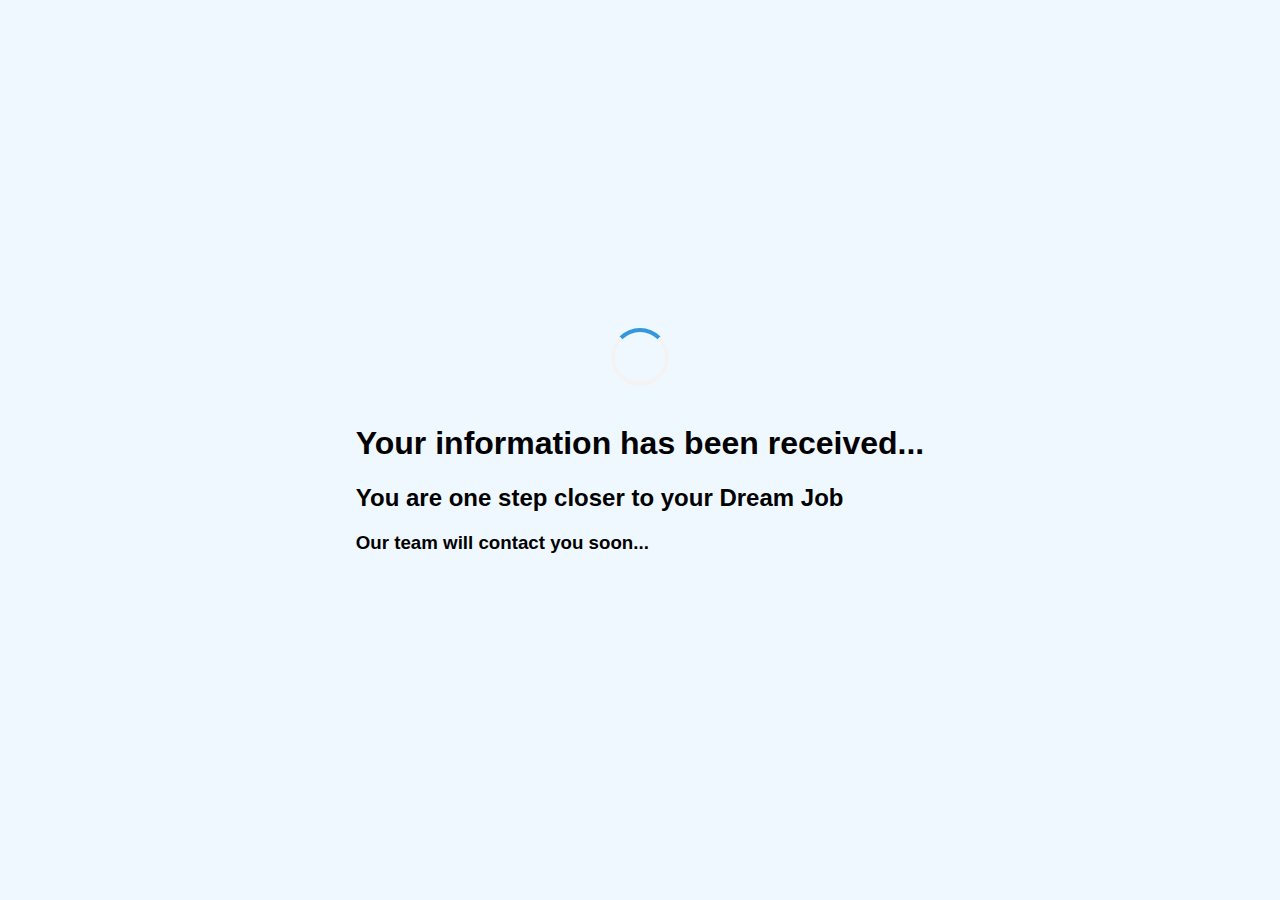
<file: confirm.html>
<!DOCTYPE html>
<html lang="en">
<head>
    <meta charset="UTF-8">
    <meta name="viewport" content="width=device-width, initial-scale=1.0">
    <link rel="icon" href="./images/tap.png" type="image/png">
    <style>
        body {
            background-color: aliceblue;
            margin: 0;
            padding: 0;
            font-family: Arial, sans-serif;
            display: flex;
            justify-content: center;
            align-items: center;
            height: 100vh;
            overflow: hidden;
            flex-direction: column;
        }

        .loader {
            border: 4px solid #f3f3f3;
            border-top: 4px solid #3498db;
            border-radius: 50%;
            width: 50px;
            height: 50px;
            animation: spin 2s linear infinite;
        }

        @keyframes spin {
            0% { transform: rotate(0deg); }
            100% { transform: rotate(360deg); }
        }
    </style>
    </style>
</head>
<body>
    <div class="loader"></div><br>
    <header>
        <h1>Your information has been received...</h1>
        <h2>You are one step closer to your Dream Job</h2>
        <h3>Our team will contact you soon...</h3>
    </header>
</body>
</html>
</file>
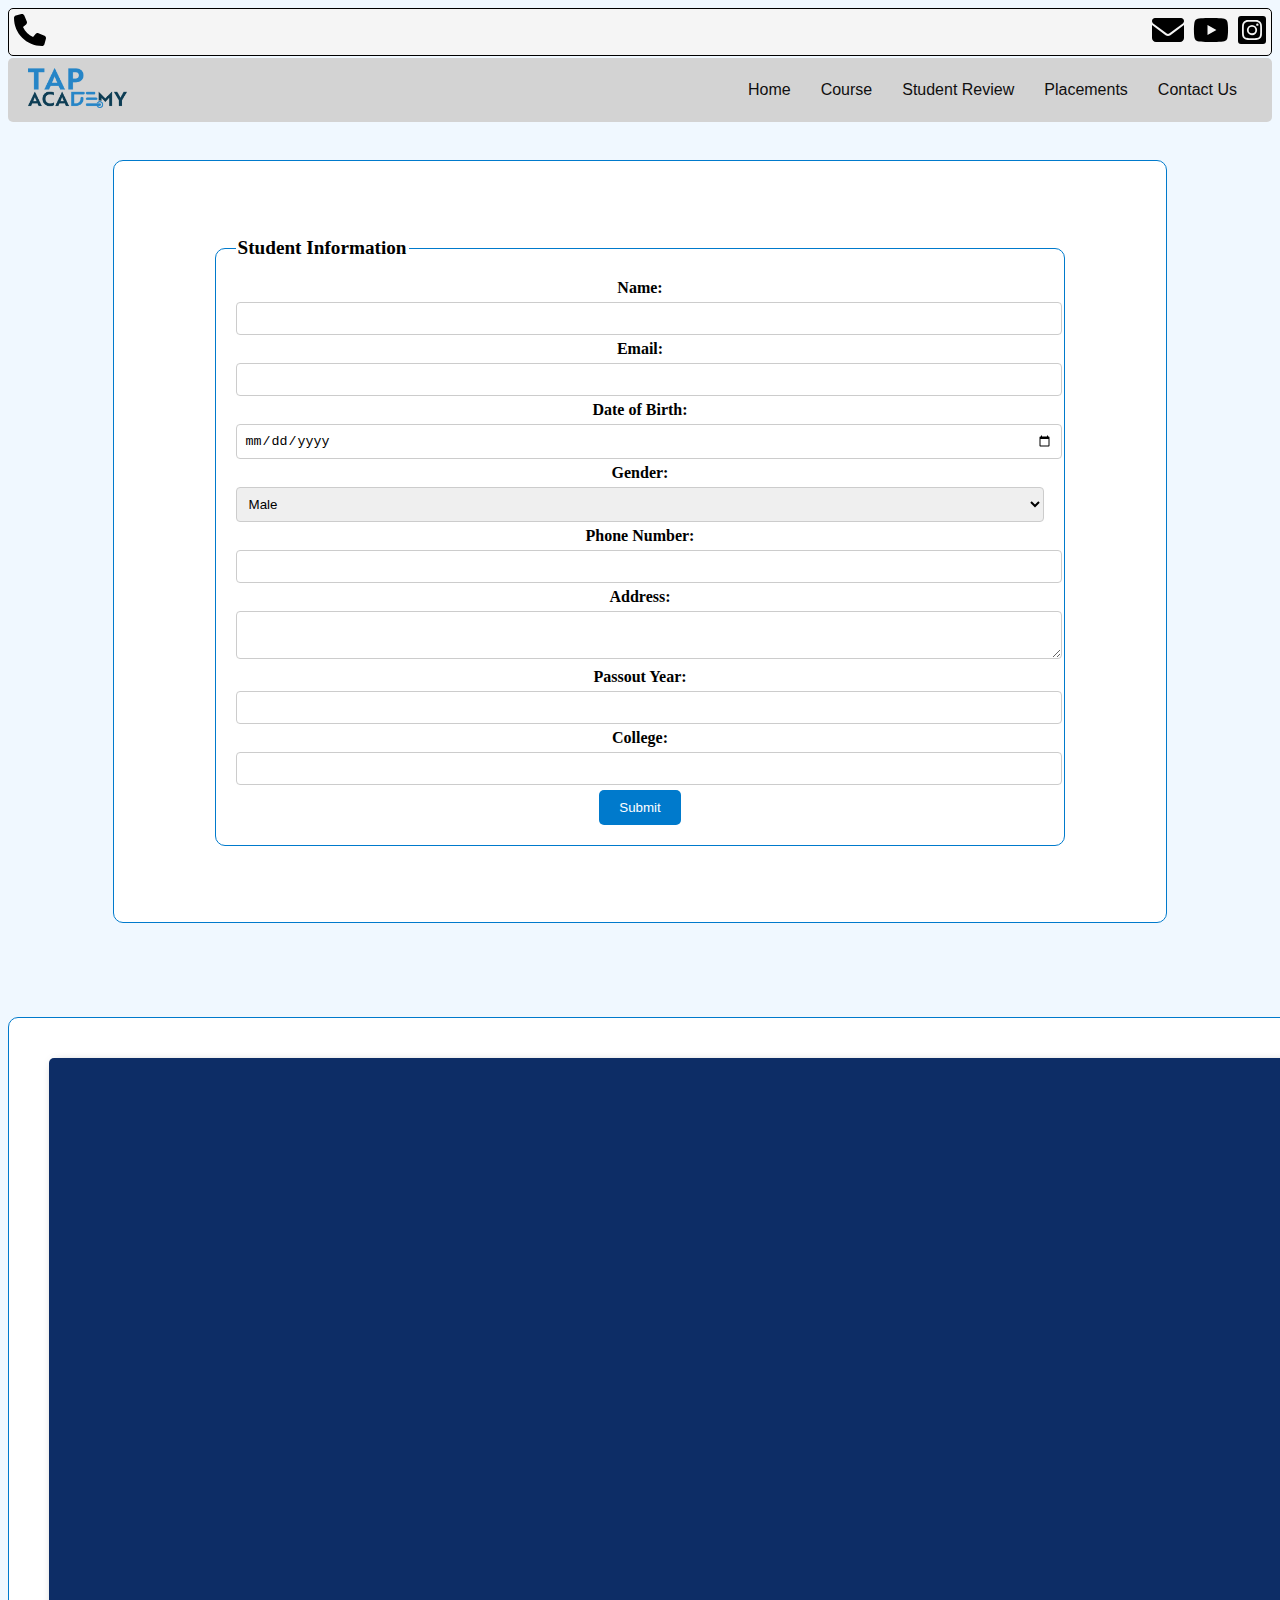
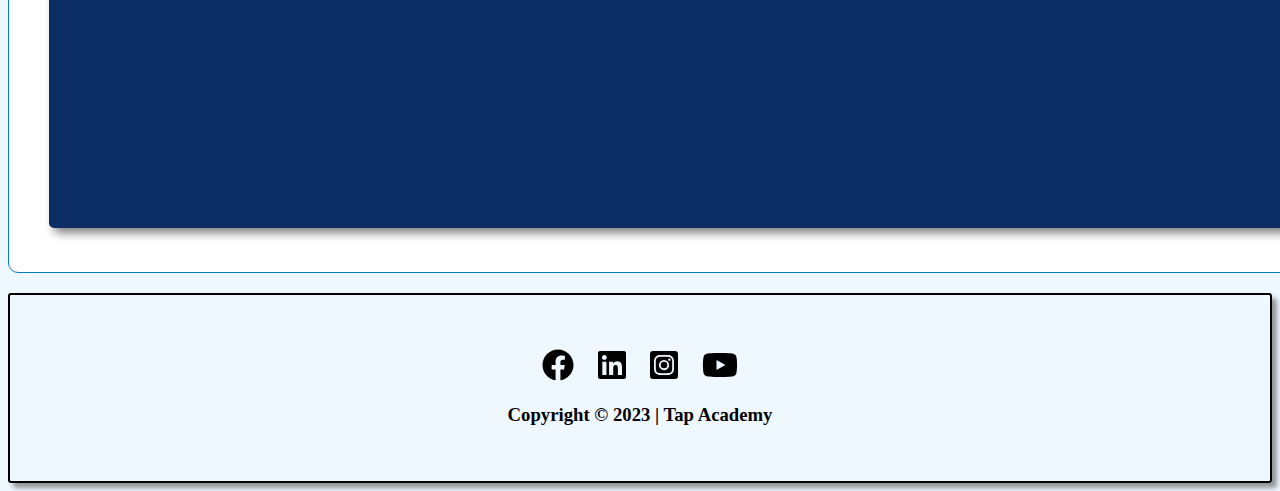
<file: contact.html>
<!DOCTYPE html>
<html lang="en">
  <head>
    <meta charset="UTF-8" />
    <meta name="viewport" content="width=device-width, initial-scale=1.0" />
    <title>Tap Academy Contact</title>
    <link rel="icon" href="./images/tap.png" type="png" />
    <link rel="stylesheet" href="./index.css">
    <style>
    
fieldset {
    border: 1px solid #007acc;
    border-radius: 10px;
    width: 80%;
    margin: 20px auto;
    background-color: #fff;
    padding: 20px;
}

legend {
    font-size: 1.2em;
    font-weight: bold;
}

label {
    display: inline-block;
    width: 150px;
    font-weight: bold;
}

input[type="text"],
input[type="email"],
input[type="date"],
select,
textarea,
input[type="number"] {
    width: 100%;
    padding: 8px;
    margin: 5px 0;
    border: 1px solid #ccc;
    border-radius: 4px;
}

input[type="submit"] {
    background-color: #007acc;
    color: #fff;
    padding: 10px 20px;
    border: none;
    border-radius: 5px;
    cursor: pointer;
}

input[type="submit"]:hover {
    background-color: #0051a2;
}

    </style>
    
</head>
<body>
    <header>
        <a href="tel:8069878321">  <svg xmlns="http://www.w3.org/2000/svg" height="2em" viewBox="0 0 512 512"><!--! Font Awesome Free 6.4.2 by @fontawesome - https://fontawesome.com License - https://fontawesome.com/license (Commercial License) Copyright 2023 Fonticons, Inc. --><path d="M164.9 24.6c-7.7-18.6-28-28.5-47.4-23.2l-88 24C12.1 30.2 0 46 0 64C0 311.4 200.6 512 448 512c18 0 33.8-12.1 38.6-29.5l24-88c5.3-19.4-4.6-39.7-23.2-47.4l-96-40c-16.3-6.8-35.2-2.1-46.3 11.6L304.7 368C234.3 334.7 177.3 277.7 144 207.3L193.3 167c13.7-11.2 18.4-30 11.6-46.3l-40-96z"/></svg>
        </a>
        
        <div id="headdiv">
            <a href="mailto:hello@tapacademy.com" id="headmail"><svg xmlns="http://www.w3.org/2000/svg" height="2em" viewBox="0 0 512 512"><!--! Font Awesome Free 6.4.2 by @fontawesome - https://fontawesome.com License - https://fontawesome.com/license (Commercial License) Copyright 2023 Fonticons, Inc. --><path d="M48 64C21.5 64 0 85.5 0 112c0 15.1 7.1 29.3 19.2 38.4L236.8 313.6c11.4 8.5 27 8.5 38.4 0L492.8 150.4c12.1-9.1 19.2-23.3 19.2-38.4c0-26.5-21.5-48-48-48H48zM0 176V384c0 35.3 28.7 64 64 64H448c35.3 0 64-28.7 64-64V176L294.4 339.2c-22.8 17.1-54 17.1-76.8 0L0 176z"/></svg>
            </a>
            <a href="https://www.youtube.com/channel/UCvT21bzLRHrnAc-F1SRqRSw" target="_blank" id="headutube">
            <svg xmlns="http://www.w3.org/2000/svg" height="2em" viewBox="0 0 576 512"><!--! Font Awesome Free 6.4.2 by @fontawesome - https://fontawesome.com License - https://fontawesome.com/license (Commercial License) Copyright 2023 Fonticons, Inc. --><path d="M549.655 124.083c-6.281-23.65-24.787-42.276-48.284-48.597C458.781 64 288 64 288 64S117.22 64 74.629 75.486c-23.497 6.322-42.003 24.947-48.284 48.597-11.412 42.867-11.412 132.305-11.412 132.305s0 89.438 11.412 132.305c6.281 23.65 24.787 41.5 48.284 47.821C117.22 448 288 448 288 448s170.78 0 213.371-11.486c23.497-6.321 42.003-24.171 48.284-47.821 11.412-42.867 11.412-132.305 11.412-132.305s0-89.438-11.412-132.305zm-317.51 213.508V175.185l142.739 81.205-142.739 81.201z"/></svg>
            <a href="https://instagram.com/tapacademy.online?igshid=MzRlODBiNWFlZA==" target="_blank" id="headinsta">
                <svg xmlns="http://www.w3.org/2000/svg" height="2em" viewBox="0 0 448 512"><!--! Font Awesome Free 6.4.2 by @fontawesome - https://fontawesome.com License - https://fontawesome.com/license (Commercial License) Copyright 2023 Fonticons, Inc. --><path d="M224,202.66A53.34,53.34,0,1,0,277.36,256,53.38,53.38,0,0,0,224,202.66Zm124.71-41a54,54,0,0,0-30.41-30.41c-21-8.29-71-6.43-94.3-6.43s-73.25-1.93-94.31,6.43a54,54,0,0,0-30.41,30.41c-8.28,21-6.43,71.05-6.43,94.33S91,329.26,99.32,350.33a54,54,0,0,0,30.41,30.41c21,8.29,71,6.43,94.31,6.43s73.24,1.93,94.3-6.43a54,54,0,0,0,30.41-30.41c8.35-21,6.43-71.05,6.43-94.33S357.1,182.74,348.75,161.67ZM224,338a82,82,0,1,1,82-82A81.9,81.9,0,0,1,224,338Zm85.38-148.3a19.14,19.14,0,1,1,19.13-19.14A19.1,19.1,0,0,1,309.42,189.74ZM400,32H48A48,48,0,0,0,0,80V432a48,48,0,0,0,48,48H400a48,48,0,0,0,48-48V80A48,48,0,0,0,400,32ZM382.88,322c-1.29,25.63-7.14,48.34-25.85,67s-41.4,24.63-67,25.85c-26.41,1.49-105.59,1.49-132,0-25.63-1.29-48.26-7.15-67-25.85s-24.63-41.42-25.85-67c-1.49-26.42-1.49-105.61,0-132,1.29-25.63,7.07-48.34,25.85-67s41.47-24.56,67-25.78c26.41-1.49,105.59-1.49,132,0,25.63,1.29,48.33,7.15,67,25.85s24.63,41.42,25.85,67.05C384.37,216.44,384.37,295.56,382.88,322Z"/></svg>
            </a>
        </div>
    </header>
    <nav>
        <div class="logo">
            <a href="index.html"><img src="./images/tapacademy.png" height="40px"></a>
        </div>
        <ul class="navbar-list">
            <li><a href="index.html">Home</a></li>
            <li><a href="course.html">Course</a></li>
            <li><a href="student.html">Student Review</a></li>
            <li><a href="placement.html">Placements</a></li>
            <li><a href="contact.html">Contact Us</a></li>
        </ul>
    </nav><br />

    <fieldset>
      <br /><br />
      <center>
        <fieldset>
        <legend>Student Information</legend>
        <form action="confirm.html">
            <label for="name">Name:</label>
            <input type="text" id="name" name="name" required><br>

            <label for="email">Email:</label>
            <input type="email" id="email" name="email" required><br>

            <label for="dob">Date of Birth:</label>
            <input type="date" id="dob" name="dob" required><br>

            <label for="gender">Gender:</label>
            <select id="gender" name="gender" required>
                <option value="male">Male</option>
                <option value="female">Female</option>
                <option value="other">Other</option>
            </select><br>

            <label for="phone">Phone Number:</label>
            <input type="number" id="phone" name="phone" required><br>

            <label for="address">Address:</label>
            <textarea id="address" name="address" required></textarea><br>

            <label for="passoutYear">Passout Year:</label>
            <input type="number" id="passoutYear" name="passoutYear" required><br>

            <label for="college">College:</label>
            <input type="text" id="college" name="college" required><br>

            <input type="submit" value="Submit">
        </form>
    </fieldset>
      </center>
      <br /><br />
    </fieldset>
    <br /><br /><br />

    <fieldset>
      <center>
        <iframe
          src="https://www.google.com/maps/embed?pb=!1m18!1m12!1m3!1d15555.465142460309!2d77.5915773871582!3d12.916314500000006!2m3!1f0!2f0!3f0!3m2!1i1024!2i768!4f13.1!3m3!1m2!1s0x3bae3d6411bbb945%3A0x884e5e751a18bc1!2sTAP%20Academy%20BTM!5e0!3m2!1sen!2sin!4v1698471058566!5m2!1sen!2sin"
          width="1300"
          height="750"
          style="border: 0"
          allowfullscreen=""
          loading="lazy"
          referrerpolicy="no-referrer-when-downgrade"
        ></iframe>
      </center>
    </fieldset>

   
<footer>
  <div class="footermain">
  <div class="footer">
  <br><br><br>
  <center>
      <a href="https://www.facebook.com/thetapacademy?mibextid=2JQ9oc" target="_blank">
          <svg xmlns="http://www.w3.org/2000/svg" height="2em" viewBox="0 0 512 512"><!--! Font Awesome Free 6.4.2 by @fontawesome - https://fontawesome.com License - https://fontawesome.com/license (Commercial License) Copyright 2023 Fonticons, Inc. --><path d="M504 256C504 119 393 8 256 8S8 119 8 256c0 123.78 90.69 226.38 209.25 245V327.69h-63V256h63v-54.64c0-62.15 37-96.48 93.67-96.48 27.14 0 55.52 4.84 55.52 4.84v61h-31.28c-30.8 0-40.41 19.12-40.41 38.73V256h68.78l-11 71.69h-57.78V501C413.31 482.38 504 379.78 504 256z"/></svg></a>
          &emsp;
      
          <a href="https://www.linkedin.com/company/thetapacademy/" target="_blank">
              <svg xmlns="http://www.w3.org/2000/svg" height="2em" viewBox="0 0 448 512"><!--! Font Awesome Free 6.4.2 by @fontawesome - https://fontawesome.com License - https://fontawesome.com/license (Commercial License) Copyright 2023 Fonticons, Inc. --><path d="M416 32H31.9C14.3 32 0 46.5 0 64.3v383.4C0 465.5 14.3 480 31.9 480H416c17.6 0 32-14.5 32-32.3V64.3c0-17.8-14.4-32.3-32-32.3zM135.4 416H69V202.2h66.5V416zm-33.2-243c-21.3 0-38.5-17.3-38.5-38.5S80.9 96 102.2 96c21.2 0 38.5 17.3 38.5 38.5 0 21.3-17.2 38.5-38.5 38.5zm282.1 243h-66.4V312c0-24.8-.5-56.7-34.5-56.7-34.6 0-39.9 27-39.9 54.9V416h-66.4V202.2h63.7v29.2h.9c8.9-16.8 30.6-34.5 62.9-34.5 67.2 0 79.7 44.3 79.7 101.9V416z"/></svg>
          </a>&emsp;
      
          <a href="https://www.instagram.com/tapacademy_online" target="_blank">
              <svg xmlns="http://www.w3.org/2000/svg" height="2em" viewBox="0 0 448 512"><!--! Font Awesome Free 6.4.2 by @fontawesome - https://fontawesome.com License - https://fontawesome.com/license (Commercial License) Copyright 2023 Fonticons, Inc. --><path d="M224,202.66A53.34,53.34,0,1,0,277.36,256,53.38,53.38,0,0,0,224,202.66Zm124.71-41a54,54,0,0,0-30.41-30.41c-21-8.29-71-6.43-94.3-6.43s-73.25-1.93-94.31,6.43a54,54,0,0,0-30.41,30.41c-8.28,21-6.43,71.05-6.43,94.33S91,329.26,99.32,350.33a54,54,0,0,0,30.41,30.41c21,8.29,71,6.43,94.31,6.43s73.24,1.93,94.3-6.43a54,54,0,0,0,30.41-30.41c8.35-21,6.43-71.05,6.43-94.33S357.1,182.74,348.75,161.67ZM224,338a82,82,0,1,1,82-82A81.9,81.9,0,0,1,224,338Zm85.38-148.3a19.14,19.14,0,1,1,19.13-19.14A19.1,19.1,0,0,1,309.42,189.74ZM400,32H48A48,48,0,0,0,0,80V432a48,48,0,0,0,48,48H400a48,48,0,0,0,48-48V80A48,48,0,0,0,400,32ZM382.88,322c-1.29,25.63-7.14,48.34-25.85,67s-41.4,24.63-67,25.85c-26.41,1.49-105.59,1.49-132,0-25.63-1.29-48.26-7.15-67-25.85s-24.63-41.42-25.85-67c-1.49-26.42-1.49-105.61,0-132,1.29-25.63,7.07-48.34,25.85-67s41.47-24.56,67-25.78c26.41-1.49,105.59-1.49,132,0,25.63,1.29,48.33,7.15,67,25.85s24.63,41.42,25.85,67.05C384.37,216.44,384.37,295.56,382.88,322Z"/></svg>
          </a>&emsp;
      
          <a href="https://www.youtube.com/channel/UCvT21bzLRHrnAc-F1SRqRSw" target="_blank">
              <svg xmlns="http://www.w3.org/2000/svg" height="2em" viewBox="0 0 576 512"><!--! Font Awesome Free 6.4.2 by @fontawesome - https://fontawesome.com License - https://fontawesome.com/license (Commercial License) Copyright 2023 Fonticons, Inc. --><path d="M549.655 124.083c-6.281-23.65-24.787-42.276-48.284-48.597C458.781 64 288 64 288 64S117.22 64 74.629 75.486c-23.497 6.322-42.003 24.947-48.284 48.597-11.412 42.867-11.412 132.305-11.412 132.305s0 89.438 11.412 132.305c6.281 23.65 24.787 41.5 48.284 47.821C117.22 448 288 448 288 448s170.78 0 213.371-11.486c23.497-6.321 42.003-24.171 48.284-47.821 11.412-42.867 11.412-132.305 11.412-132.305s0-89.438-11.412-132.305zm-317.51 213.508V175.185l142.739 81.205-142.739 81.201z"/></svg>
          </a>               
 
  <h3>Copyright © 2023 | Tap Academy</h3>
  </center><br><br>
</div>

</div>
</footer>
  </body>
</html>
</file>
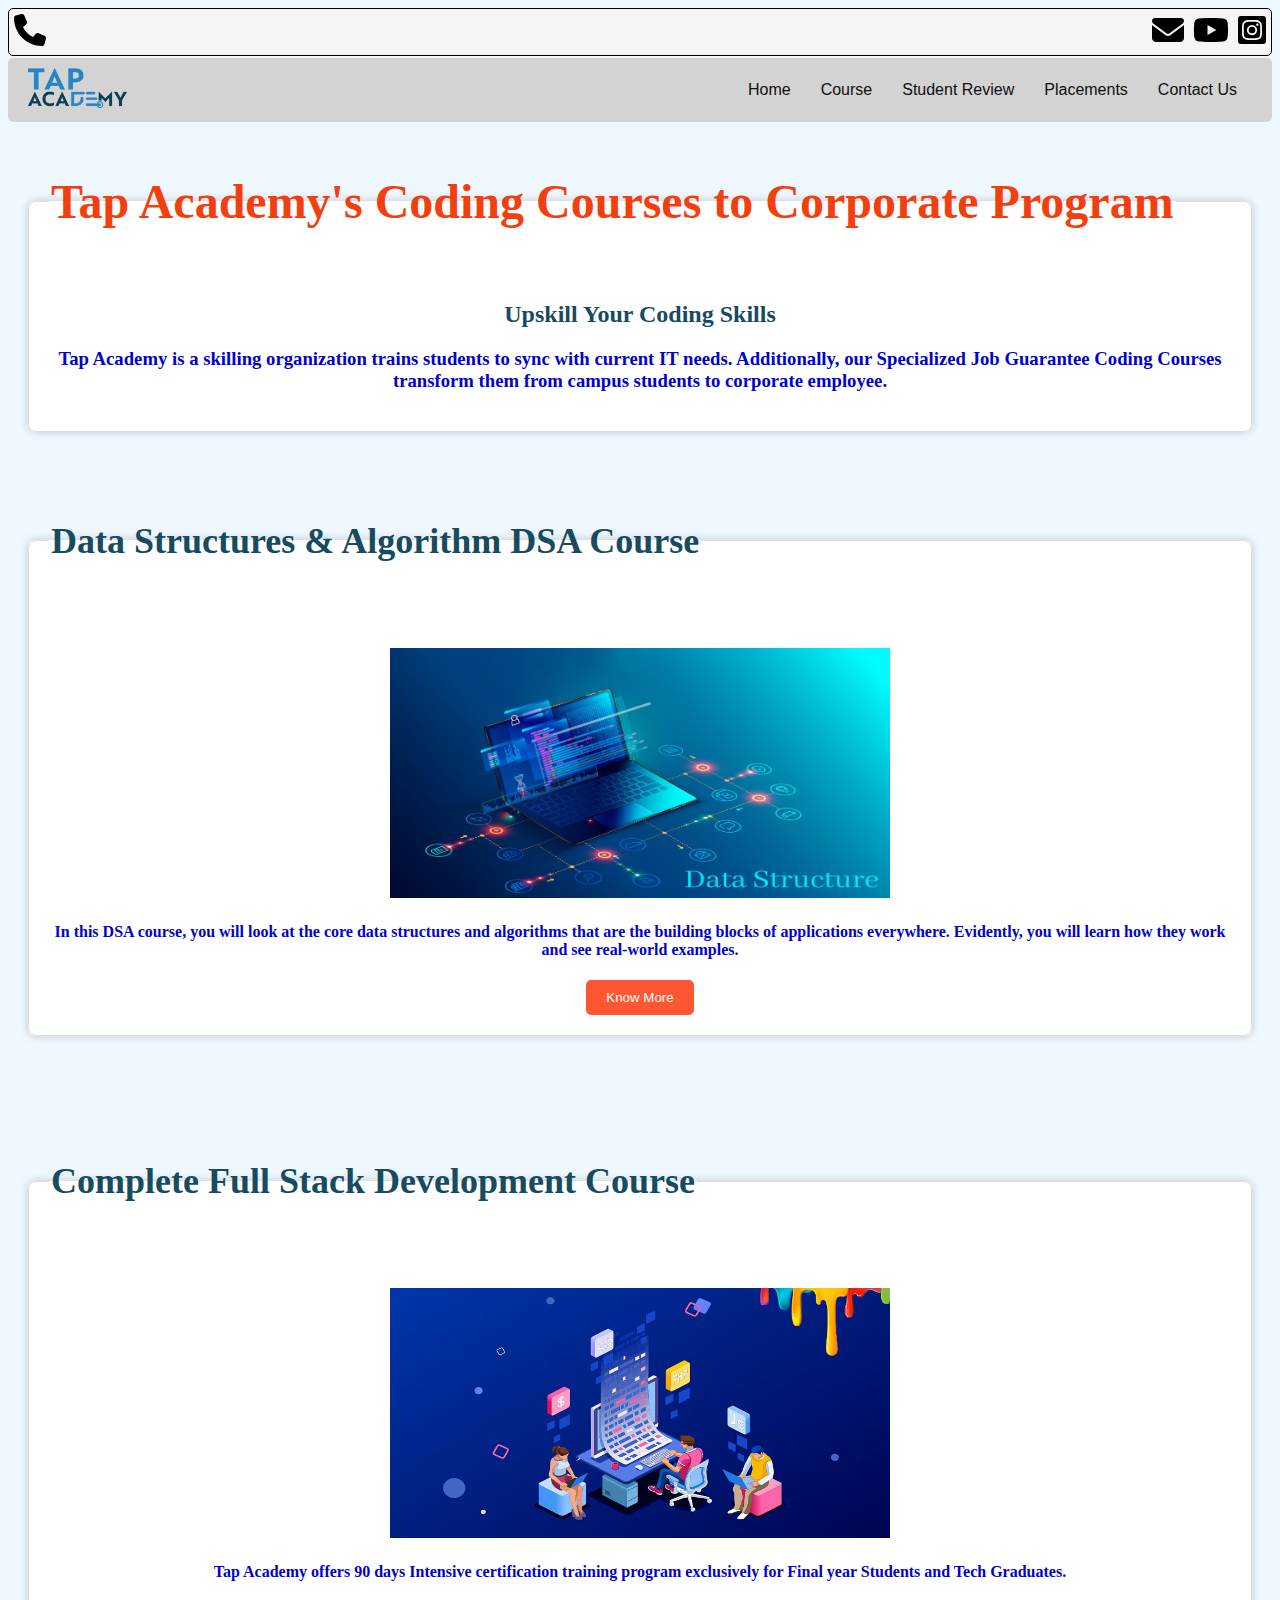
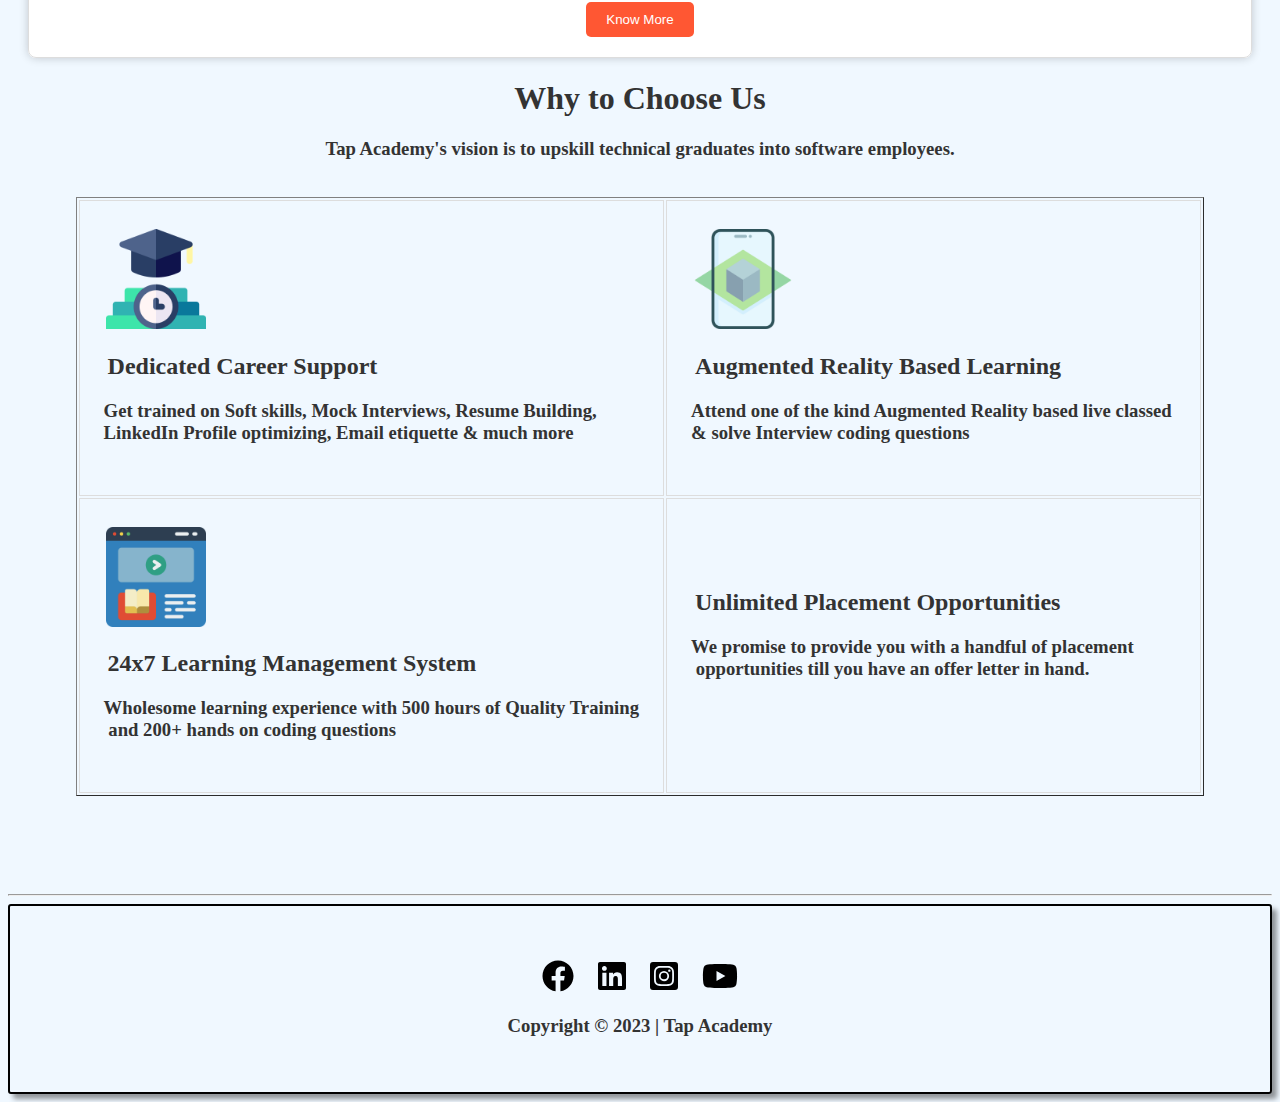
<file: course.html>
<!DOCTYPE html>
<html lang="en">
<head>
    <meta charset="UTF-8">
    <meta name="viewport" content="width=device-width, initial-scale=1.0">
    <title>Courses</title>
    <link rel="icon" href="./images/tap.png" type="png">
    <link rel="stylesheet" href="./index.css">
    <style>
     
fieldset {
    background-color: #fff;
    border: 1px solid #ddd;
    border-radius: 8px;
    padding: 20px;
    margin: 20px;
    box-shadow: 0 0 10px rgba(0, 0, 0, 0.2);
    transition: transform 0.3s;
}


fieldset:hover {
    transform: scale(1.02);
}

legend {
    font-size: 24px;
    color: #164B60;
    font-weight: bold;
}

h1, h2, h3 {
    color: #333;
    transition: color 0.3s;
}


h1:hover, h2:hover, h3:hover {
    color: #ff5733;
}


a {
    color: #ff5733; 
    text-decoration: none;
    transition: color 0.3s;
}


a:hover {
    color: black;
}


input[type="button"] {
    background-color: #ff5733;
    color: #fff;
    border: none;
    padding: 10px 20px;
    border-radius: 5px;
    cursor: pointer;
    transition: background-color 0.3s;
}


input[type="button"]:hover {
    background-color: #ff3d20;
}



    </style>
    
</head>
<body>
    <header>
        <a href="tel:8069878321">  <svg xmlns="http://www.w3.org/2000/svg" height="2em" viewBox="0 0 512 512"><!--! Font Awesome Free 6.4.2 by @fontawesome - https://fontawesome.com License - https://fontawesome.com/license (Commercial License) Copyright 2023 Fonticons, Inc. --><path d="M164.9 24.6c-7.7-18.6-28-28.5-47.4-23.2l-88 24C12.1 30.2 0 46 0 64C0 311.4 200.6 512 448 512c18 0 33.8-12.1 38.6-29.5l24-88c5.3-19.4-4.6-39.7-23.2-47.4l-96-40c-16.3-6.8-35.2-2.1-46.3 11.6L304.7 368C234.3 334.7 177.3 277.7 144 207.3L193.3 167c13.7-11.2 18.4-30 11.6-46.3l-40-96z"/></svg>
        </a>
        
        <div id="headdiv">
            <a href="mailto:hello@tapacademy.com" id="headmail"><svg xmlns="http://www.w3.org/2000/svg" height="2em" viewBox="0 0 512 512"><!--! Font Awesome Free 6.4.2 by @fontawesome - https://fontawesome.com License - https://fontawesome.com/license (Commercial License) Copyright 2023 Fonticons, Inc. --><path d="M48 64C21.5 64 0 85.5 0 112c0 15.1 7.1 29.3 19.2 38.4L236.8 313.6c11.4 8.5 27 8.5 38.4 0L492.8 150.4c12.1-9.1 19.2-23.3 19.2-38.4c0-26.5-21.5-48-48-48H48zM0 176V384c0 35.3 28.7 64 64 64H448c35.3 0 64-28.7 64-64V176L294.4 339.2c-22.8 17.1-54 17.1-76.8 0L0 176z"/></svg>
            </a>
            <a href="https://www.youtube.com/channel/UCvT21bzLRHrnAc-F1SRqRSw" target="_blank" id="headutube">
            <svg xmlns="http://www.w3.org/2000/svg" height="2em" viewBox="0 0 576 512"><!--! Font Awesome Free 6.4.2 by @fontawesome - https://fontawesome.com License - https://fontawesome.com/license (Commercial License) Copyright 2023 Fonticons, Inc. --><path d="M549.655 124.083c-6.281-23.65-24.787-42.276-48.284-48.597C458.781 64 288 64 288 64S117.22 64 74.629 75.486c-23.497 6.322-42.003 24.947-48.284 48.597-11.412 42.867-11.412 132.305-11.412 132.305s0 89.438 11.412 132.305c6.281 23.65 24.787 41.5 48.284 47.821C117.22 448 288 448 288 448s170.78 0 213.371-11.486c23.497-6.321 42.003-24.171 48.284-47.821 11.412-42.867 11.412-132.305 11.412-132.305s0-89.438-11.412-132.305zm-317.51 213.508V175.185l142.739 81.205-142.739 81.201z"/></svg>
            <a href="https://instagram.com/tapacademy.online?igshid=MzRlODBiNWFlZA==" target="_blank" id="headinsta">
                <svg xmlns="http://www.w3.org/2000/svg" height="2em" viewBox="0 0 448 512"><!--! Font Awesome Free 6.4.2 by @fontawesome - https://fontawesome.com License - https://fontawesome.com/license (Commercial License) Copyright 2023 Fonticons, Inc. --><path d="M224,202.66A53.34,53.34,0,1,0,277.36,256,53.38,53.38,0,0,0,224,202.66Zm124.71-41a54,54,0,0,0-30.41-30.41c-21-8.29-71-6.43-94.3-6.43s-73.25-1.93-94.31,6.43a54,54,0,0,0-30.41,30.41c-8.28,21-6.43,71.05-6.43,94.33S91,329.26,99.32,350.33a54,54,0,0,0,30.41,30.41c21,8.29,71,6.43,94.31,6.43s73.24,1.93,94.3-6.43a54,54,0,0,0,30.41-30.41c8.35-21,6.43-71.05,6.43-94.33S357.1,182.74,348.75,161.67ZM224,338a82,82,0,1,1,82-82A81.9,81.9,0,0,1,224,338Zm85.38-148.3a19.14,19.14,0,1,1,19.13-19.14A19.1,19.1,0,0,1,309.42,189.74ZM400,32H48A48,48,0,0,0,0,80V432a48,48,0,0,0,48,48H400a48,48,0,0,0,48-48V80A48,48,0,0,0,400,32ZM382.88,322c-1.29,25.63-7.14,48.34-25.85,67s-41.4,24.63-67,25.85c-26.41,1.49-105.59,1.49-132,0-25.63-1.29-48.26-7.15-67-25.85s-24.63-41.42-25.85-67c-1.49-26.42-1.49-105.61,0-132,1.29-25.63,7.07-48.34,25.85-67s41.47-24.56,67-25.78c26.41-1.49,105.59-1.49,132,0,25.63,1.29,48.33,7.15,67,25.85s24.63,41.42,25.85,67.05C384.37,216.44,384.37,295.56,382.88,322Z"/></svg>
            </a>
        </div>
    </header>
    <nav>
        <div class="logo">
            <a href="index.html"><img src="./images/tapacademy.png" height="40px"></a>
        </div>
        <ul class="navbar-list">
            <li><a href="index.html">Home</a></li>
            <li><a href="course.html">Course</a></li>
            <li><a href="student.html">Student Review</a></li>
            <li><a href="placement.html">Placements</a></li>
            <li><a href="contact.html">Contact Us</a></li>
        </ul>
    </nav>
    <fieldset>
        <legend> <h1><font color="#F33F10"> Tap Academy's Coding Courses to Corporate Program</font></h1></legend>
        <center><h2><font color="#164B60"> Upskill Your Coding Skills</font></h2></center>
        <center><h3><font color="#0103CB">Tap Academy is a skilling organization trains students to sync with current IT needs.
             Additionally, our Specialized Job Guarantee Coding Courses transform them from campus
              students to corporate employee.</font></h3></center>
              
    </fieldset>
    <br>
    <fieldset>
     <legend><h2><font color="#164B60"> Data Structures & Algorithm DSA Course</font></h2></legend>
                <br><br>
                <center><img src="./images/data structure.png" alt="" height=250px" width="500px"></center>
                <h4><font color="#0103CB"><center>In this DSA course, you will look at the core data structures 
                    and algorithms that are the building blocks of applications everywhere.
                     Evidently, you will learn how they work and see real-world examples.</center></font> </h4>
                     <center> <form action=""><a href="dsa.html">
                        <input type="button" name="" id="" value="Know More">
                    </a></form></center>
    </fieldset>
    <br><br><br>
    <fieldset>    
    <legend> <h2><font color="#164B60">Complete Full Stack Development Course</font></h2></legend>
                <br><br>
                <center><img src="./images/data structure 2.avif" alt="" height=250px" width="500px"></center>
                <h4><font color="#0103CB"><center>Tap Academy offers 90 days Intensive certification training program
                    exclusively for Final year Students and Tech Graduates.</center></font> </h4>
                     <center> <form action=""><a href="fullstack.html">
                        <input type="button" name="" id="" value="Know More">
                    </a></form></center>

                
  
    </fieldset>
    <center><h1>Why to Choose Us</h1>
        <h3>Tap Academy's vision is to upskill technical graduates into software employees.</h3>
    </center>
    <br>
    <table align="center" border="1">
        <tr>
            <td><br>&nbsp;&nbsp;&nbsp;
                <img src="./images/careersupport.png" width="100" height="100"><br>
                <h2> &nbsp;&nbsp;&nbsp;Dedicated Career Support </h2>
                <h3>  &nbsp;&nbsp;&nbsp;Get trained on Soft skills, Mock Interviews, Resume Building,&nbsp;&nbsp;&nbsp;  <br>
                    &nbsp;&nbsp;&nbsp;LinkedIn Profile optimizing, Email etiquette &amp; much more&nbsp;&nbsp;&nbsp;  <br><br></h3>
            </td>
            <td><br>&nbsp;&nbsp;&nbsp;
                <img src="./images/ar.png" width="100" height="100"><br>
                <h2> &nbsp;&nbsp;&nbsp;Augmented Reality Based Learning </h2>
                <h3>  &nbsp;&nbsp;&nbsp;Attend one of the kind Augmented Reality based live classed &nbsp;&nbsp;&nbsp;  <br>
                    &nbsp;&nbsp;&nbsp;& solve Interview coding questions&nbsp;&nbsp;&nbsp;  <br><br></h3>
            </td>
        </tr>
        <tr>
            <td><br>&nbsp;&nbsp;&nbsp;
                <img src="./images/lms.png" width="100" height="100"><br>
                <h2> &nbsp;&nbsp;&nbsp;24x7 Learning Management System </h2>
                <h3>  &nbsp;&nbsp;&nbsp;Wholesome learning experience with 500 hours of Quality Training&nbsp;&nbsp;&nbsp;  <br>
                    &nbsp;&nbsp;&nbsp; and 200+ hands on coding questions&nbsp;&nbsp;&nbsp;  <br><br></h3>
            </td>
            <td>
                <h2> &nbsp;&nbsp;&nbsp;Unlimited Placement Opportunities  </h2>
                <h3>  &nbsp;&nbsp;&nbsp;We promise to provide you with a handful of placement &nbsp;&nbsp;&nbsp;  <br>
                    &nbsp;&nbsp;&nbsp; opportunities till you have an offer letter in hand.&nbsp;&nbsp;&nbsp;  <br><br></h3>
            </td>
        </tr>
    </table>
    <br><br><br><br><br>
        <hr>
    
        <div class="footermain">
          <div class="footer">
          <br><br><br>
          <center>
              <a href="https://www.facebook.com/thetapacademy?mibextid=2JQ9oc" target="_blank">
                  <svg xmlns="http://www.w3.org/2000/svg" height="2em" viewBox="0 0 512 512"><!--! Font Awesome Free 6.4.2 by @fontawesome - https://fontawesome.com License - https://fontawesome.com/license (Commercial License) Copyright 2023 Fonticons, Inc. --><path d="M504 256C504 119 393 8 256 8S8 119 8 256c0 123.78 90.69 226.38 209.25 245V327.69h-63V256h63v-54.64c0-62.15 37-96.48 93.67-96.48 27.14 0 55.52 4.84 55.52 4.84v61h-31.28c-30.8 0-40.41 19.12-40.41 38.73V256h68.78l-11 71.69h-57.78V501C413.31 482.38 504 379.78 504 256z"/></svg></a>
                  &emsp;
              
                  <a href="https://www.linkedin.com/company/thetapacademy/" target="_blank">
                      <svg xmlns="http://www.w3.org/2000/svg" height="2em" viewBox="0 0 448 512"><!--! Font Awesome Free 6.4.2 by @fontawesome - https://fontawesome.com License - https://fontawesome.com/license (Commercial License) Copyright 2023 Fonticons, Inc. --><path d="M416 32H31.9C14.3 32 0 46.5 0 64.3v383.4C0 465.5 14.3 480 31.9 480H416c17.6 0 32-14.5 32-32.3V64.3c0-17.8-14.4-32.3-32-32.3zM135.4 416H69V202.2h66.5V416zm-33.2-243c-21.3 0-38.5-17.3-38.5-38.5S80.9 96 102.2 96c21.2 0 38.5 17.3 38.5 38.5 0 21.3-17.2 38.5-38.5 38.5zm282.1 243h-66.4V312c0-24.8-.5-56.7-34.5-56.7-34.6 0-39.9 27-39.9 54.9V416h-66.4V202.2h63.7v29.2h.9c8.9-16.8 30.6-34.5 62.9-34.5 67.2 0 79.7 44.3 79.7 101.9V416z"/></svg>
                  </a>&emsp;
              
                  <a href="https://www.instagram.com/tapacademy_online" target="_blank">
                      <svg xmlns="http://www.w3.org/2000/svg" height="2em" viewBox="0 0 448 512"><!--! Font Awesome Free 6.4.2 by @fontawesome - https://fontawesome.com License - https://fontawesome.com/license (Commercial License) Copyright 2023 Fonticons, Inc. --><path d="M224,202.66A53.34,53.34,0,1,0,277.36,256,53.38,53.38,0,0,0,224,202.66Zm124.71-41a54,54,0,0,0-30.41-30.41c-21-8.29-71-6.43-94.3-6.43s-73.25-1.93-94.31,6.43a54,54,0,0,0-30.41,30.41c-8.28,21-6.43,71.05-6.43,94.33S91,329.26,99.32,350.33a54,54,0,0,0,30.41,30.41c21,8.29,71,6.43,94.31,6.43s73.24,1.93,94.3-6.43a54,54,0,0,0,30.41-30.41c8.35-21,6.43-71.05,6.43-94.33S357.1,182.74,348.75,161.67ZM224,338a82,82,0,1,1,82-82A81.9,81.9,0,0,1,224,338Zm85.38-148.3a19.14,19.14,0,1,1,19.13-19.14A19.1,19.1,0,0,1,309.42,189.74ZM400,32H48A48,48,0,0,0,0,80V432a48,48,0,0,0,48,48H400a48,48,0,0,0,48-48V80A48,48,0,0,0,400,32ZM382.88,322c-1.29,25.63-7.14,48.34-25.85,67s-41.4,24.63-67,25.85c-26.41,1.49-105.59,1.49-132,0-25.63-1.29-48.26-7.15-67-25.85s-24.63-41.42-25.85-67c-1.49-26.42-1.49-105.61,0-132,1.29-25.63,7.07-48.34,25.85-67s41.47-24.56,67-25.78c26.41-1.49,105.59-1.49,132,0,25.63,1.29,48.33,7.15,67,25.85s24.63,41.42,25.85,67.05C384.37,216.44,384.37,295.56,382.88,322Z"/></svg>
                  </a>&emsp;
              
                  <a href="https://www.youtube.com/channel/UCvT21bzLRHrnAc-F1SRqRSw" target="_blank">
                      <svg xmlns="http://www.w3.org/2000/svg" height="2em" viewBox="0 0 576 512"><!--! Font Awesome Free 6.4.2 by @fontawesome - https://fontawesome.com License - https://fontawesome.com/license (Commercial License) Copyright 2023 Fonticons, Inc. --><path d="M549.655 124.083c-6.281-23.65-24.787-42.276-48.284-48.597C458.781 64 288 64 288 64S117.22 64 74.629 75.486c-23.497 6.322-42.003 24.947-48.284 48.597-11.412 42.867-11.412 132.305-11.412 132.305s0 89.438 11.412 132.305c6.281 23.65 24.787 41.5 48.284 47.821C117.22 448 288 448 288 448s170.78 0 213.371-11.486c23.497-6.321 42.003-24.171 48.284-47.821 11.412-42.867 11.412-132.305 11.412-132.305s0-89.438-11.412-132.305zm-317.51 213.508V175.185l142.739 81.205-142.739 81.201z"/></svg>
                  </a>               
         
          <h3>Copyright © 2023 | Tap Academy</h3>
          </center><br><br>
      </div>
  
      </div>
</body>
</html>
</file>
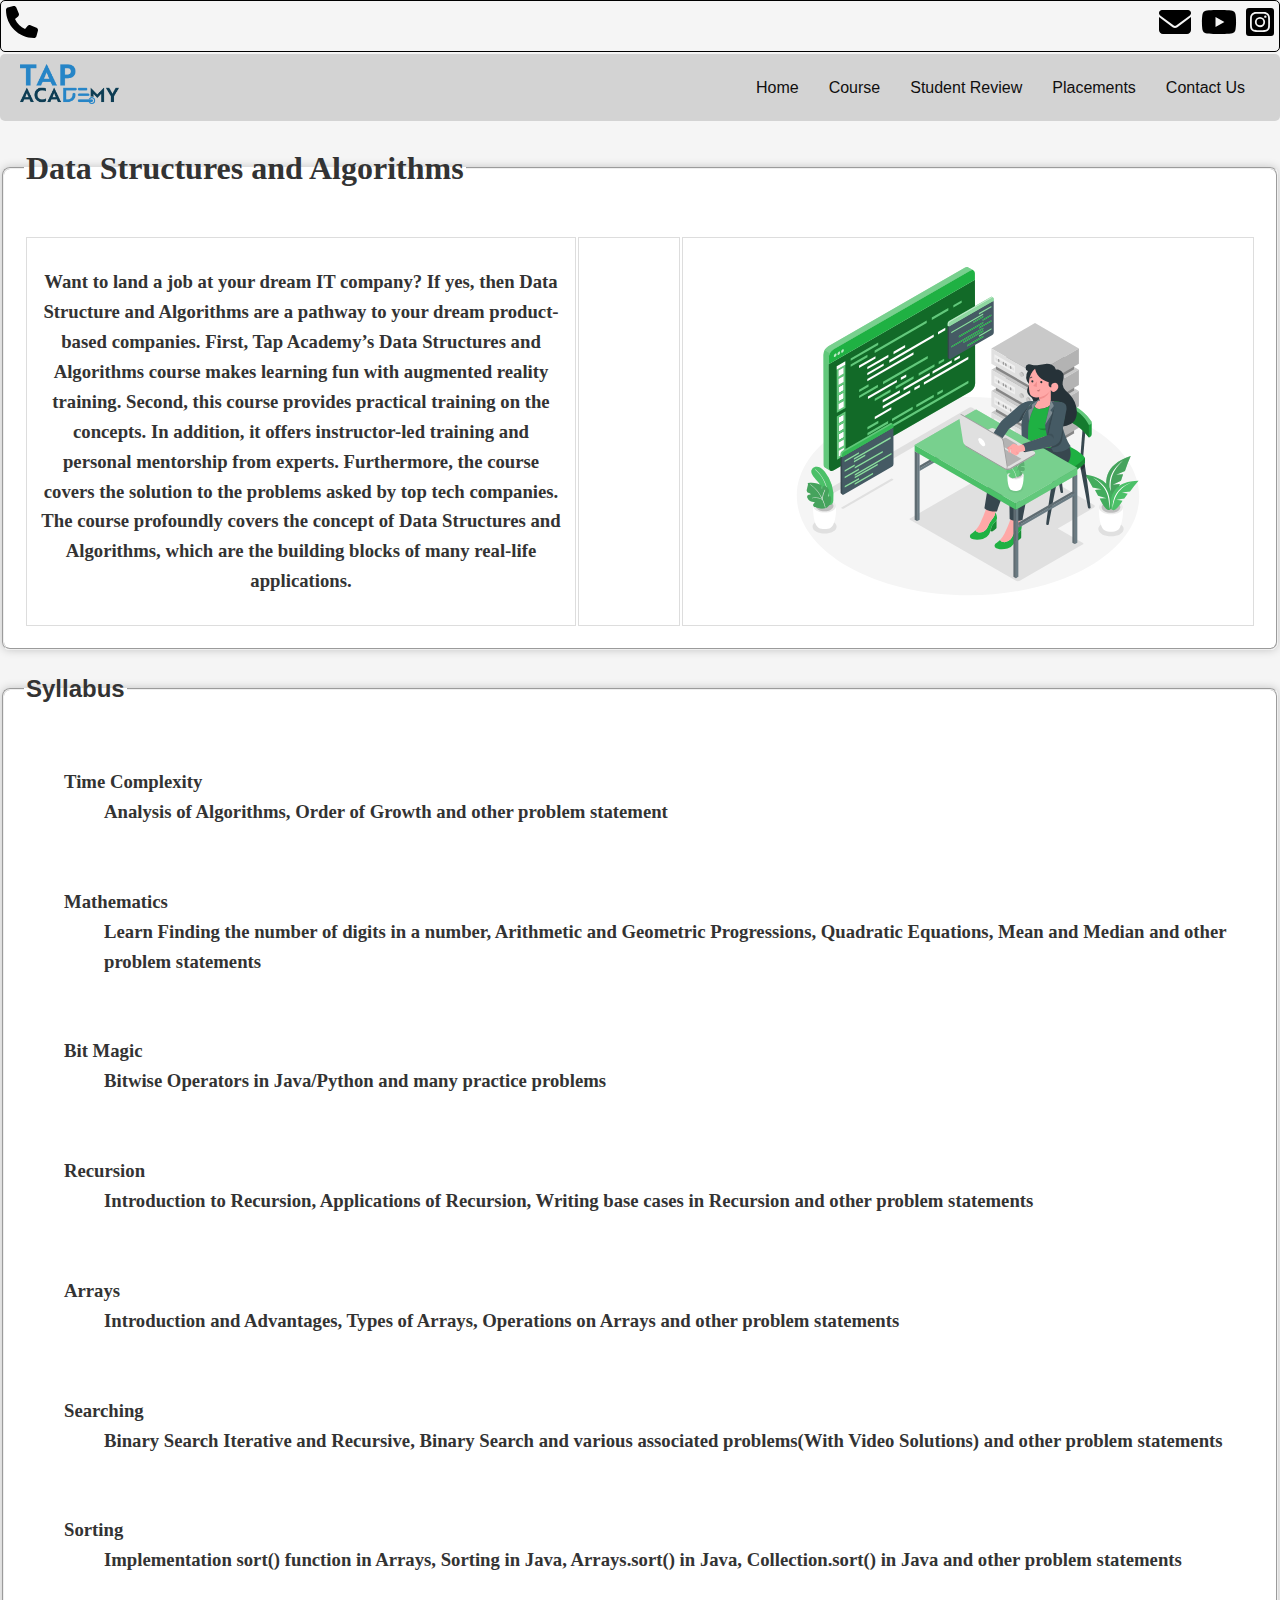
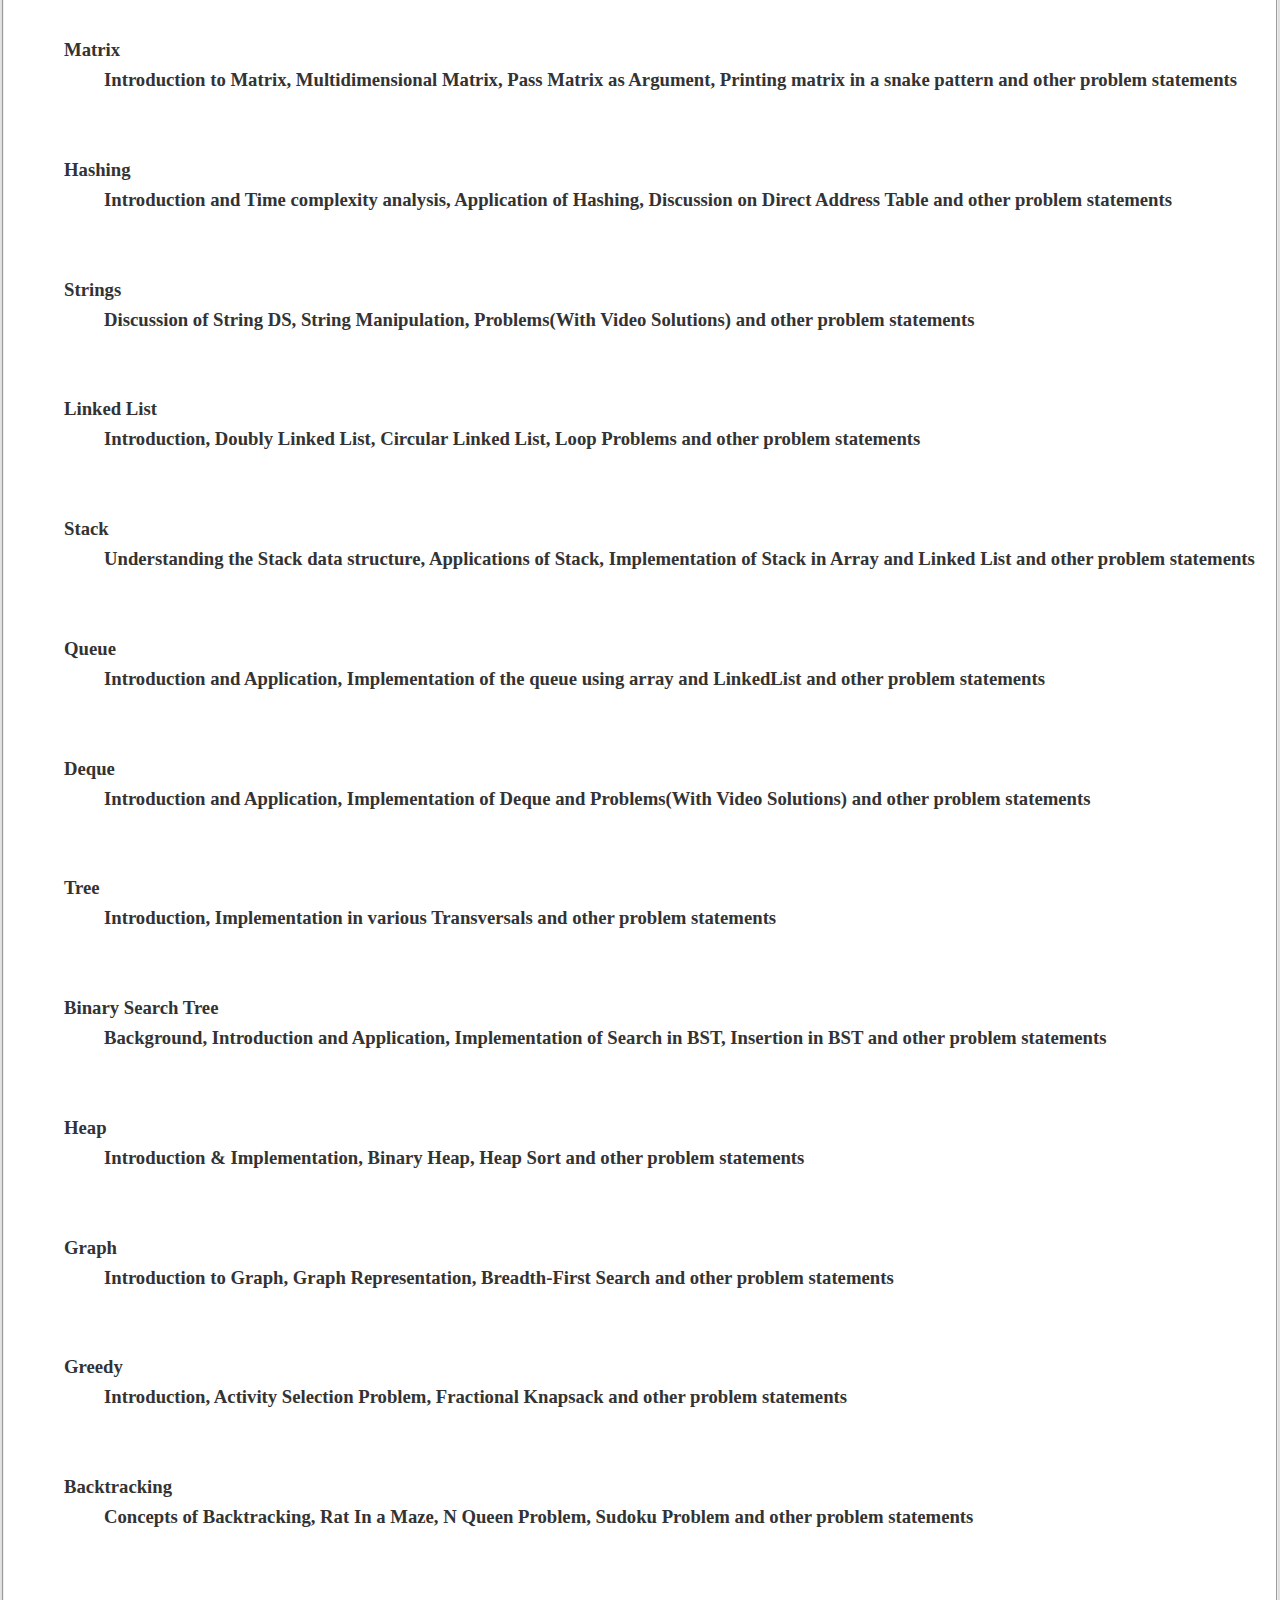
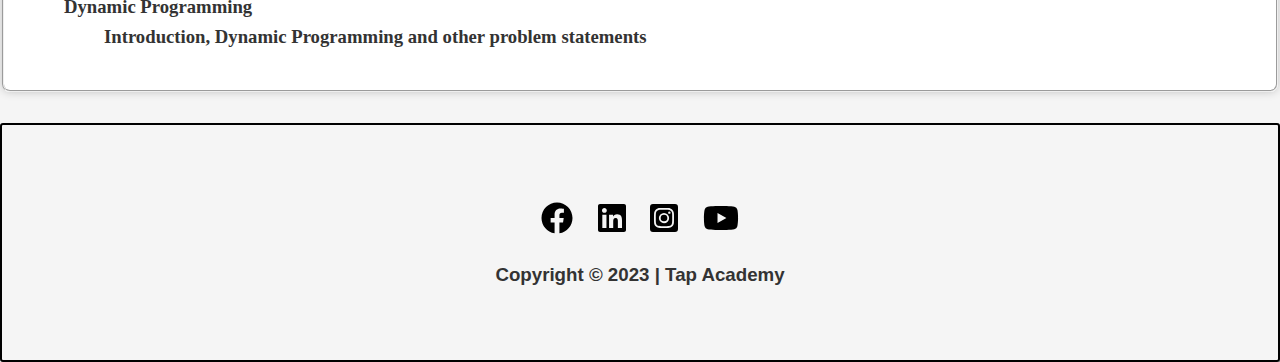
<file: dsa.html>
<!DOCTYPE html>
<html lang="en">
<head>
    <meta charset="UTF-8">
    <meta name="viewport" content="width=device-width, initial-scale=1.0">
    <title>Tap Academy DSA</title>
    <link rel="icon" href="./images/tap.png" type="png">
    <link rel="stylesheet" href="./index.css">
    <style>
        
body {
    font-family: 'Verdana', sans-serif;
    background-color: #f5f5f5;
    color: #333;
    line-height: 1.6;
    margin: 0;
    padding: 0;
}


body > *:not(header):not(footer):not(nav) {
    background-color: #fff;
    padding: 20px;
    border-radius: 8px;
    box-shadow: 0 0 10px rgba(0, 0, 0, 0.2);
    transform: scale(1);
    transition: transform 0.2s, box-shadow 0.3s;
}


body > *:not(header):not(footer):not(nav):hover {
    transform: scale(1.02);
    box-shadow: 0 0 20px rgba(0, 0, 0, 0.4);
}




a {
    color: #ff5733;
    text-decoration: none;
    transition: color 0.3s;
}


a:hover {
    color: black;
    
}

    </style>
</head>
<body>
    
    <header>
        <a href="tel:8069878321">  <svg xmlns="http://www.w3.org/2000/svg" height="2em" viewBox="0 0 512 512"><!--! Font Awesome Free 6.4.2 by @fontawesome - https://fontawesome.com License - https://fontawesome.com/license (Commercial License) Copyright 2023 Fonticons, Inc. --><path d="M164.9 24.6c-7.7-18.6-28-28.5-47.4-23.2l-88 24C12.1 30.2 0 46 0 64C0 311.4 200.6 512 448 512c18 0 33.8-12.1 38.6-29.5l24-88c5.3-19.4-4.6-39.7-23.2-47.4l-96-40c-16.3-6.8-35.2-2.1-46.3 11.6L304.7 368C234.3 334.7 177.3 277.7 144 207.3L193.3 167c13.7-11.2 18.4-30 11.6-46.3l-40-96z"/></svg>
        </a>
        
        <div id="headdiv">
            <a href="mailto:hello@tapacademy.com" id="headmail"><svg xmlns="http://www.w3.org/2000/svg" height="2em" viewBox="0 0 512 512"><!--! Font Awesome Free 6.4.2 by @fontawesome - https://fontawesome.com License - https://fontawesome.com/license (Commercial License) Copyright 2023 Fonticons, Inc. --><path d="M48 64C21.5 64 0 85.5 0 112c0 15.1 7.1 29.3 19.2 38.4L236.8 313.6c11.4 8.5 27 8.5 38.4 0L492.8 150.4c12.1-9.1 19.2-23.3 19.2-38.4c0-26.5-21.5-48-48-48H48zM0 176V384c0 35.3 28.7 64 64 64H448c35.3 0 64-28.7 64-64V176L294.4 339.2c-22.8 17.1-54 17.1-76.8 0L0 176z"/></svg>
            </a>
            <a href="https://www.youtube.com/channel/UCvT21bzLRHrnAc-F1SRqRSw" target="_blank" id="headutube">
            <svg xmlns="http://www.w3.org/2000/svg" height="2em" viewBox="0 0 576 512"><!--! Font Awesome Free 6.4.2 by @fontawesome - https://fontawesome.com License - https://fontawesome.com/license (Commercial License) Copyright 2023 Fonticons, Inc. --><path d="M549.655 124.083c-6.281-23.65-24.787-42.276-48.284-48.597C458.781 64 288 64 288 64S117.22 64 74.629 75.486c-23.497 6.322-42.003 24.947-48.284 48.597-11.412 42.867-11.412 132.305-11.412 132.305s0 89.438 11.412 132.305c6.281 23.65 24.787 41.5 48.284 47.821C117.22 448 288 448 288 448s170.78 0 213.371-11.486c23.497-6.321 42.003-24.171 48.284-47.821 11.412-42.867 11.412-132.305 11.412-132.305s0-89.438-11.412-132.305zm-317.51 213.508V175.185l142.739 81.205-142.739 81.201z"/></svg>
            <a href="https://instagram.com/tapacademy.online?igshid=MzRlODBiNWFlZA==" target="_blank" id="headinsta">
                <svg xmlns="http://www.w3.org/2000/svg" height="2em" viewBox="0 0 448 512"><!--! Font Awesome Free 6.4.2 by @fontawesome - https://fontawesome.com License - https://fontawesome.com/license (Commercial License) Copyright 2023 Fonticons, Inc. --><path d="M224,202.66A53.34,53.34,0,1,0,277.36,256,53.38,53.38,0,0,0,224,202.66Zm124.71-41a54,54,0,0,0-30.41-30.41c-21-8.29-71-6.43-94.3-6.43s-73.25-1.93-94.31,6.43a54,54,0,0,0-30.41,30.41c-8.28,21-6.43,71.05-6.43,94.33S91,329.26,99.32,350.33a54,54,0,0,0,30.41,30.41c21,8.29,71,6.43,94.31,6.43s73.24,1.93,94.3-6.43a54,54,0,0,0,30.41-30.41c8.35-21,6.43-71.05,6.43-94.33S357.1,182.74,348.75,161.67ZM224,338a82,82,0,1,1,82-82A81.9,81.9,0,0,1,224,338Zm85.38-148.3a19.14,19.14,0,1,1,19.13-19.14A19.1,19.1,0,0,1,309.42,189.74ZM400,32H48A48,48,0,0,0,0,80V432a48,48,0,0,0,48,48H400a48,48,0,0,0,48-48V80A48,48,0,0,0,400,32ZM382.88,322c-1.29,25.63-7.14,48.34-25.85,67s-41.4,24.63-67,25.85c-26.41,1.49-105.59,1.49-132,0-25.63-1.29-48.26-7.15-67-25.85s-24.63-41.42-25.85-67c-1.49-26.42-1.49-105.61,0-132,1.29-25.63,7.07-48.34,25.85-67s41.47-24.56,67-25.78c26.41-1.49,105.59-1.49,132,0,25.63,1.29,48.33,7.15,67,25.85s24.63,41.42,25.85,67.05C384.37,216.44,384.37,295.56,382.88,322Z"/></svg>
            </a>
        </div>
    </header>
    <nav>
        <div class="logo">
            <a href="index.html"><img src="./images/tapacademy.png" height="40px"></a>
        </div>
        <ul class="navbar-list">
            <li><a href="index.html">Home</a></li>
            <li><a href="course.html">Course</a></li>
            <li><a href="student.html">Student Review</a></li>
            <li><a href="placement.html">Placements</a></li>
            <li><a href="contact.html">Contact Us</a></li>
        </ul>
    </nav>
      
   <fieldset>
    <legend><font face="Georgia">
        
        <h1>Data Structures and Algorithms</h1></legend>
    </font>
    <table>
        <tr>
            <td><center>
               <font face="Georgia">
                <h3><p>Want to land a job at your dream IT company? If yes, then Data Structure and Algorithms are a pathway to your dream product-based companies. 

                    First, Tap Academy’s Data Structures and Algorithms course makes learning fun with augmented reality training. Second, this course provides practical training on the concepts. 
                    
                    In addition, it offers instructor-led training and personal mentorship from experts. Furthermore, the course covers the solution to the problems asked by top tech companies. <br>
                    The course profoundly covers the concept of Data Structures and Algorithms, which are the building blocks of many real-life applications.</p>
               </font>
                </center>
                </h3></td>
                <td>&emsp;&emsp;&emsp;&emsp;&emsp;</td>

                <td><img src="./images/dsa.svg" alt="" height="350px" width="550px"></td>
        </tr>
    </table>

   </fieldset>

   <fieldset>
    <legend><h2>Syllabus</h2></legend>
    <ul><h3><font face="Georgia">
        <dt><b>Time Complexity</b></dt>
        <dd>Analysis of Algorithms, Order of Growth and other problem statement</dd>
        <br><br>
        <dt><b>Mathematics</b></dt>
        <dd>Learn Finding the number of digits in a number, Arithmetic and Geometric Progressions, Quadratic Equations, Mean and Median and other problem statements</dd>
        <br><br>
        <dt><b>Bit Magic</b></dt>
        <dd>Bitwise Operators in Java/Python and many practice problems</dd>
        <br><br>
        <dt>Recursion</dt>
        <dd>Introduction to Recursion, Applications of Recursion, Writing base cases in Recursion and other problem statements</dd>
        <br><br>
        <dt>Arrays</dt>
        <dd>Introduction and Advantages, Types of Arrays, Operations on Arrays and other problem statements</dd>
        <br><br>
        <dt>Searching</dt>
        <dd>Binary Search Iterative and Recursive, Binary Search and various associated problems(With Video Solutions) and other problem statements </dd>
        <br><br>
        <dt>Sorting</dt>
        <dd>Implementation sort() function in Arrays, Sorting in Java, Arrays.sort() in Java, Collection.sort() in Java and other problem statements</dd>
       <br><br>
        <dt>Matrix</dt>
        <dd>Introduction to Matrix, Multidimensional Matrix, Pass Matrix as Argument, Printing matrix in a snake pattern and other problem statements</dd>
        <br><br>
        <dt>Hashing</dt>
        <dd>Introduction and Time complexity analysis, Application of Hashing, Discussion on Direct Address Table and other problem statements</dd>
        <br><br>
        <dt>Strings</dt>
        <dd>Discussion of String DS, String Manipulation, Problems(With Video Solutions) and other problem statements</dd>
        <br><br>
        <dt>Linked List</dt>
        <dd>Introduction, Doubly Linked List, Circular Linked List, Loop Problems and other problem statements</dd>
        <br><br>
        <dt>Stack</dt>
        <dd>Understanding the Stack data structure, Applications of Stack, Implementation of Stack in Array and Linked List and other problem statements</dd>
        <br><br>
        <dt>Queue</dt>
        <dd>Introduction and Application, Implementation of the queue using array and LinkedList and other problem statements</dd>
        <br><br>
        <dt>Deque</dt>
        <dd>Introduction and Application, Implementation of Deque and Problems(With Video Solutions) and other problem statements</dd>
        <br><br>
        <dt>Tree</dt>
        <dd>Introduction, Implementation in various Transversals and other problem statements</dd>
        <br><br>
        <dt>Binary Search Tree</dt>
        <dd>Background, Introduction and Application, Implementation of Search in BST, Insertion in BST and other problem statements</dd>
        <br><br>
        <dt>Heap</dt>
        <dd>Introduction & Implementation, Binary Heap, Heap Sort and other problem statements</dd>
        <br><br>
        <dt>Graph</dt>
        <dd>Introduction to Graph, Graph Representation, Breadth-First Search and other problem statements</dd>
        <br><br>
        <dt>Greedy</dt>
        <dd>Introduction, Activity Selection Problem, Fractional Knapsack and other problem statements</dd>
        <br><br>
        <dt>Backtracking</dt>
        <dd>Concepts of Backtracking, Rat In a Maze, N Queen Problem, Sudoku Problem and other problem statements</dd>
        <br><br>
        <dt>Dynamic Programming</dt>
        <dd>Introduction, Dynamic Programming and other problem statements</dd>
    </font></h3>
    </ul>
    </fieldset>
<br>

<footer>
    <div class="footermain">
    <div class="footer">
    <br><br><br>
    <center>
        <a href="https://www.facebook.com/thetapacademy?mibextid=2JQ9oc" target="_blank">
            <svg xmlns="http://www.w3.org/2000/svg" height="2em" viewBox="0 0 512 512"><!--! Font Awesome Free 6.4.2 by @fontawesome - https://fontawesome.com License - https://fontawesome.com/license (Commercial License) Copyright 2023 Fonticons, Inc. --><path d="M504 256C504 119 393 8 256 8S8 119 8 256c0 123.78 90.69 226.38 209.25 245V327.69h-63V256h63v-54.64c0-62.15 37-96.48 93.67-96.48 27.14 0 55.52 4.84 55.52 4.84v61h-31.28c-30.8 0-40.41 19.12-40.41 38.73V256h68.78l-11 71.69h-57.78V501C413.31 482.38 504 379.78 504 256z"/></svg></a>
            &emsp;
        
            <a href="https://www.linkedin.com/company/thetapacademy/" target="_blank">
                <svg xmlns="http://www.w3.org/2000/svg" height="2em" viewBox="0 0 448 512"><!--! Font Awesome Free 6.4.2 by @fontawesome - https://fontawesome.com License - https://fontawesome.com/license (Commercial License) Copyright 2023 Fonticons, Inc. --><path d="M416 32H31.9C14.3 32 0 46.5 0 64.3v383.4C0 465.5 14.3 480 31.9 480H416c17.6 0 32-14.5 32-32.3V64.3c0-17.8-14.4-32.3-32-32.3zM135.4 416H69V202.2h66.5V416zm-33.2-243c-21.3 0-38.5-17.3-38.5-38.5S80.9 96 102.2 96c21.2 0 38.5 17.3 38.5 38.5 0 21.3-17.2 38.5-38.5 38.5zm282.1 243h-66.4V312c0-24.8-.5-56.7-34.5-56.7-34.6 0-39.9 27-39.9 54.9V416h-66.4V202.2h63.7v29.2h.9c8.9-16.8 30.6-34.5 62.9-34.5 67.2 0 79.7 44.3 79.7 101.9V416z"/></svg>
            </a>&emsp;
        
            <a href="https://www.instagram.com/tapacademy_online" target="_blank">
                <svg xmlns="http://www.w3.org/2000/svg" height="2em" viewBox="0 0 448 512"><!--! Font Awesome Free 6.4.2 by @fontawesome - https://fontawesome.com License - https://fontawesome.com/license (Commercial License) Copyright 2023 Fonticons, Inc. --><path d="M224,202.66A53.34,53.34,0,1,0,277.36,256,53.38,53.38,0,0,0,224,202.66Zm124.71-41a54,54,0,0,0-30.41-30.41c-21-8.29-71-6.43-94.3-6.43s-73.25-1.93-94.31,6.43a54,54,0,0,0-30.41,30.41c-8.28,21-6.43,71.05-6.43,94.33S91,329.26,99.32,350.33a54,54,0,0,0,30.41,30.41c21,8.29,71,6.43,94.31,6.43s73.24,1.93,94.3-6.43a54,54,0,0,0,30.41-30.41c8.35-21,6.43-71.05,6.43-94.33S357.1,182.74,348.75,161.67ZM224,338a82,82,0,1,1,82-82A81.9,81.9,0,0,1,224,338Zm85.38-148.3a19.14,19.14,0,1,1,19.13-19.14A19.1,19.1,0,0,1,309.42,189.74ZM400,32H48A48,48,0,0,0,0,80V432a48,48,0,0,0,48,48H400a48,48,0,0,0,48-48V80A48,48,0,0,0,400,32ZM382.88,322c-1.29,25.63-7.14,48.34-25.85,67s-41.4,24.63-67,25.85c-26.41,1.49-105.59,1.49-132,0-25.63-1.29-48.26-7.15-67-25.85s-24.63-41.42-25.85-67c-1.49-26.42-1.49-105.61,0-132,1.29-25.63,7.07-48.34,25.85-67s41.47-24.56,67-25.78c26.41-1.49,105.59-1.49,132,0,25.63,1.29,48.33,7.15,67,25.85s24.63,41.42,25.85,67.05C384.37,216.44,384.37,295.56,382.88,322Z"/></svg>
            </a>&emsp;
        
            <a href="https://www.youtube.com/channel/UCvT21bzLRHrnAc-F1SRqRSw" target="_blank">
                <svg xmlns="http://www.w3.org/2000/svg" height="2em" viewBox="0 0 576 512"><!--! Font Awesome Free 6.4.2 by @fontawesome - https://fontawesome.com License - https://fontawesome.com/license (Commercial License) Copyright 2023 Fonticons, Inc. --><path d="M549.655 124.083c-6.281-23.65-24.787-42.276-48.284-48.597C458.781 64 288 64 288 64S117.22 64 74.629 75.486c-23.497 6.322-42.003 24.947-48.284 48.597-11.412 42.867-11.412 132.305-11.412 132.305s0 89.438 11.412 132.305c6.281 23.65 24.787 41.5 48.284 47.821C117.22 448 288 448 288 448s170.78 0 213.371-11.486c23.497-6.321 42.003-24.171 48.284-47.821 11.412-42.867 11.412-132.305 11.412-132.305s0-89.438-11.412-132.305zm-317.51 213.508V175.185l142.739 81.205-142.739 81.201z"/></svg>
            </a>               
   
    <h3>Copyright © 2023 | Tap Academy</h3>
    </center><br><br>
</div>

</div>
</footer>
</body>
</html>
</file>
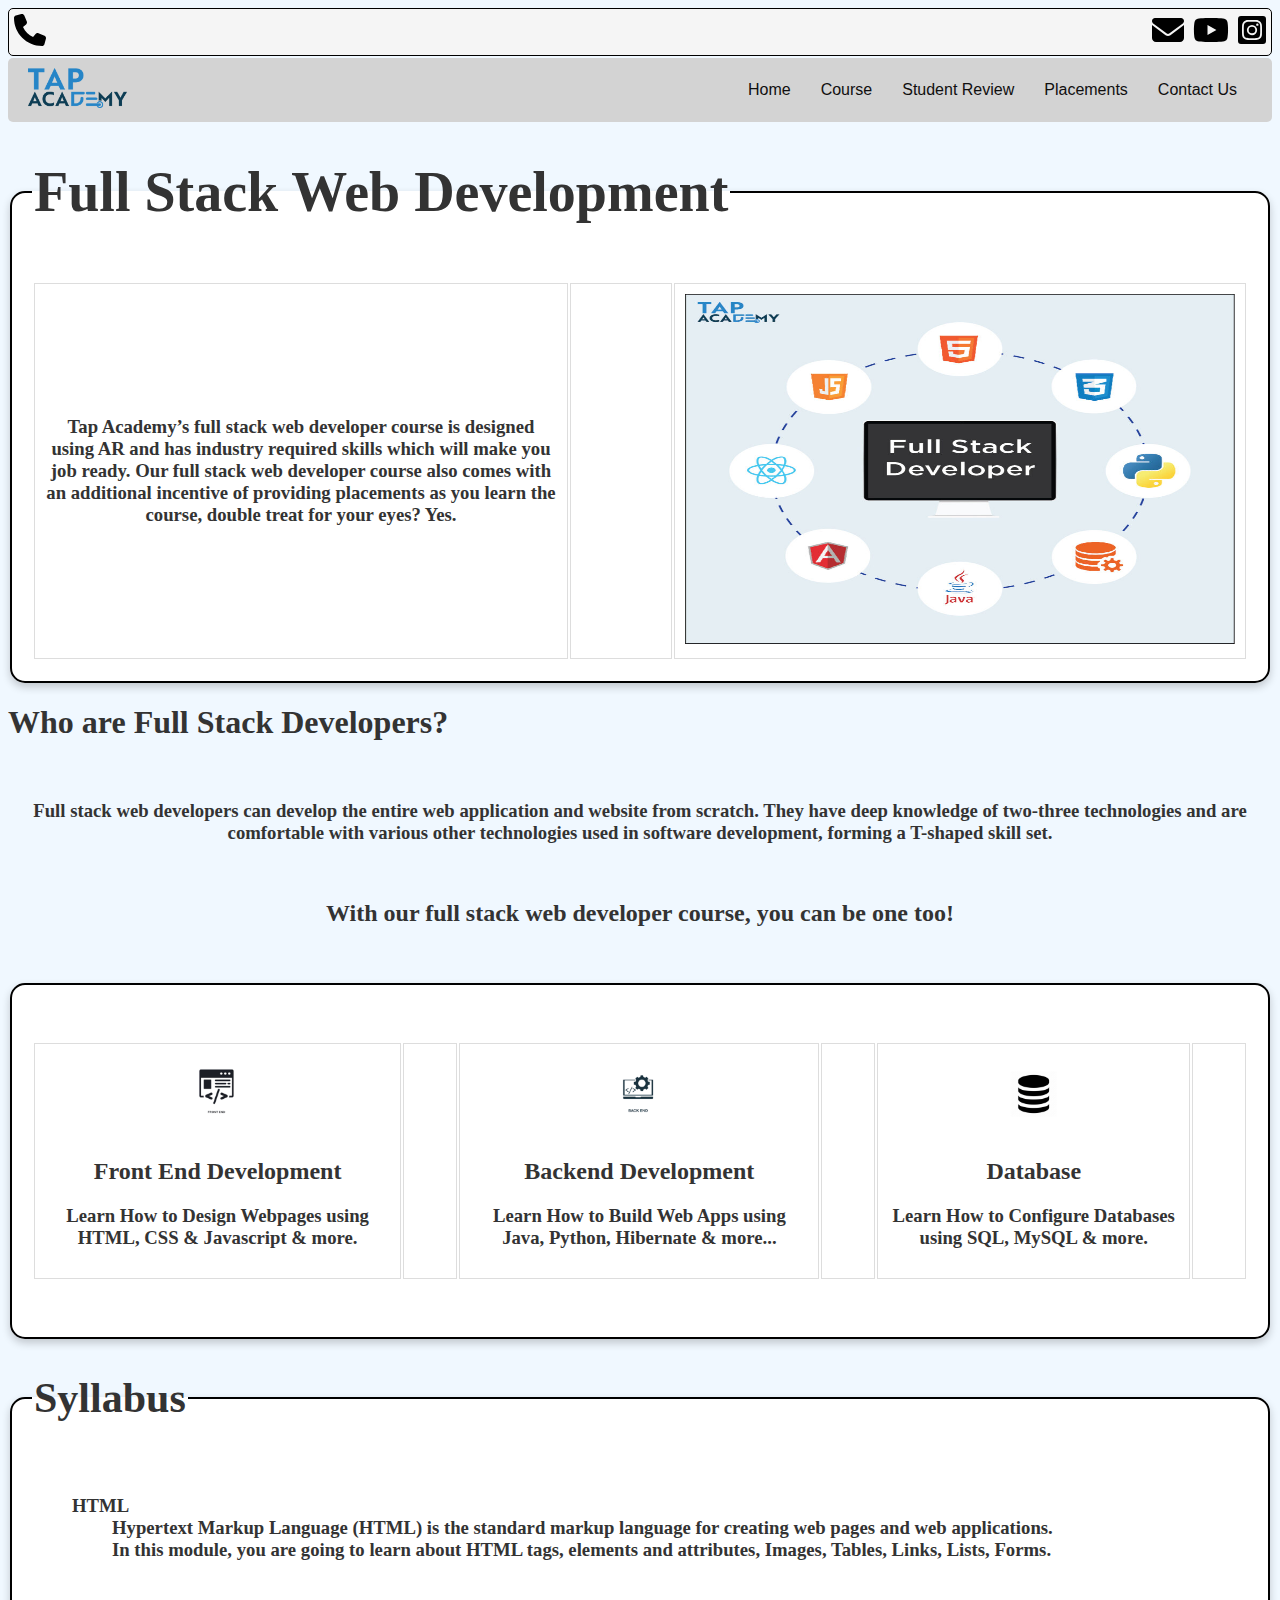
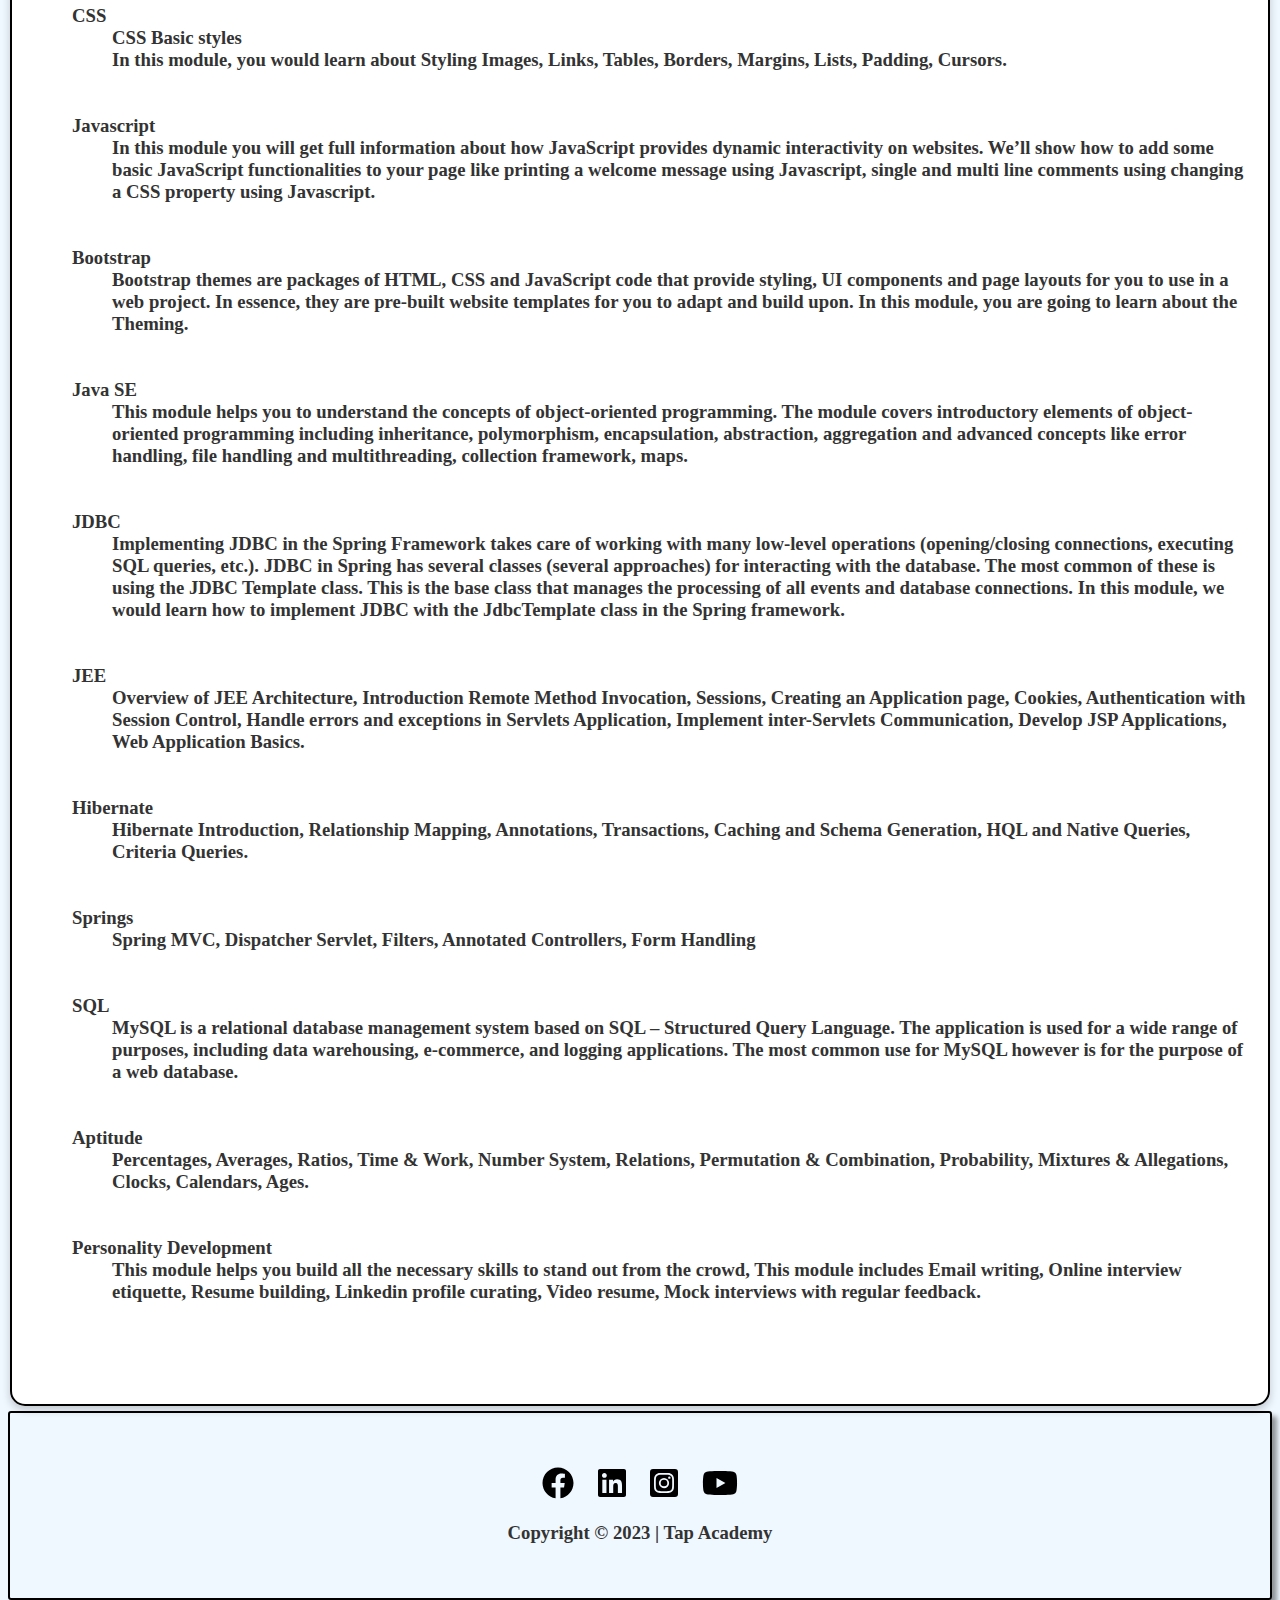
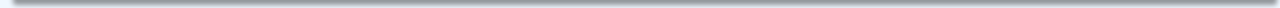
<file: fullstack.html>
<!DOCTYPE html>
        <html lang="en">
        <head>
            <meta charset="UTF-8">
            <meta name="viewport" content="width=device-width, initial-scale=1.0">
            <title>Tap Academy-FULL Stack</title>
            <link rel="icon" href="./images/tap.png" type="png">
            <link rel="stylesheet" href="./index.css">
            <style>
              
fieldset {
    border: 2px solid black;
    border-radius: 15px;
    padding: 20px;
    background-color: #fff;
    box-shadow: 0 4px 8px rgba(0, 0, 0, 0.2);
}

legend {
    font-size: 28px;
    color: #007bff;
}

h1, h2, h3 {
    color: #333;
}

table {
    width: 100%;
}

table td {
    text-align: center;
}





button {
    padding: 10px 20px;
    border: none;
    background-color: #007bff;
    color: #fff;
    border-radius: 5px;
    cursor: pointer;
    transition: background-color 0.3s ease, box-shadow 0.3s ease;
}

button:hover {
    background-color: #0056b3;
    box-shadow: 0 4px 8px rgba(0, 0, 0, 0.2);
}


            </style>
        </head>
        <body>
            <header>
                <a href="tel:8069878321">  <svg xmlns="http://www.w3.org/2000/svg" height="2em" viewBox="0 0 512 512"><!--! Font Awesome Free 6.4.2 by @fontawesome - https://fontawesome.com License - https://fontawesome.com/license (Commercial License) Copyright 2023 Fonticons, Inc. --><path d="M164.9 24.6c-7.7-18.6-28-28.5-47.4-23.2l-88 24C12.1 30.2 0 46 0 64C0 311.4 200.6 512 448 512c18 0 33.8-12.1 38.6-29.5l24-88c5.3-19.4-4.6-39.7-23.2-47.4l-96-40c-16.3-6.8-35.2-2.1-46.3 11.6L304.7 368C234.3 334.7 177.3 277.7 144 207.3L193.3 167c13.7-11.2 18.4-30 11.6-46.3l-40-96z"/></svg>
                </a>
                
                <div id="headdiv">
                    <a href="mailto:hello@tapacademy.com" id="headmail"><svg xmlns="http://www.w3.org/2000/svg" height="2em" viewBox="0 0 512 512"><!--! Font Awesome Free 6.4.2 by @fontawesome - https://fontawesome.com License - https://fontawesome.com/license (Commercial License) Copyright 2023 Fonticons, Inc. --><path d="M48 64C21.5 64 0 85.5 0 112c0 15.1 7.1 29.3 19.2 38.4L236.8 313.6c11.4 8.5 27 8.5 38.4 0L492.8 150.4c12.1-9.1 19.2-23.3 19.2-38.4c0-26.5-21.5-48-48-48H48zM0 176V384c0 35.3 28.7 64 64 64H448c35.3 0 64-28.7 64-64V176L294.4 339.2c-22.8 17.1-54 17.1-76.8 0L0 176z"/></svg>
                    </a>
                    <a href="https://www.youtube.com/channel/UCvT21bzLRHrnAc-F1SRqRSw" target="_blank" id="headutube">
                    <svg xmlns="http://www.w3.org/2000/svg" height="2em" viewBox="0 0 576 512"><!--! Font Awesome Free 6.4.2 by @fontawesome - https://fontawesome.com License - https://fontawesome.com/license (Commercial License) Copyright 2023 Fonticons, Inc. --><path d="M549.655 124.083c-6.281-23.65-24.787-42.276-48.284-48.597C458.781 64 288 64 288 64S117.22 64 74.629 75.486c-23.497 6.322-42.003 24.947-48.284 48.597-11.412 42.867-11.412 132.305-11.412 132.305s0 89.438 11.412 132.305c6.281 23.65 24.787 41.5 48.284 47.821C117.22 448 288 448 288 448s170.78 0 213.371-11.486c23.497-6.321 42.003-24.171 48.284-47.821 11.412-42.867 11.412-132.305 11.412-132.305s0-89.438-11.412-132.305zm-317.51 213.508V175.185l142.739 81.205-142.739 81.201z"/></svg>
                    <a href="https://instagram.com/tapacademy.online?igshid=MzRlODBiNWFlZA==" target="_blank" id="headinsta">
                        <svg xmlns="http://www.w3.org/2000/svg" height="2em" viewBox="0 0 448 512"><!--! Font Awesome Free 6.4.2 by @fontawesome - https://fontawesome.com License - https://fontawesome.com/license (Commercial License) Copyright 2023 Fonticons, Inc. --><path d="M224,202.66A53.34,53.34,0,1,0,277.36,256,53.38,53.38,0,0,0,224,202.66Zm124.71-41a54,54,0,0,0-30.41-30.41c-21-8.29-71-6.43-94.3-6.43s-73.25-1.93-94.31,6.43a54,54,0,0,0-30.41,30.41c-8.28,21-6.43,71.05-6.43,94.33S91,329.26,99.32,350.33a54,54,0,0,0,30.41,30.41c21,8.29,71,6.43,94.31,6.43s73.24,1.93,94.3-6.43a54,54,0,0,0,30.41-30.41c8.35-21,6.43-71.05,6.43-94.33S357.1,182.74,348.75,161.67ZM224,338a82,82,0,1,1,82-82A81.9,81.9,0,0,1,224,338Zm85.38-148.3a19.14,19.14,0,1,1,19.13-19.14A19.1,19.1,0,0,1,309.42,189.74ZM400,32H48A48,48,0,0,0,0,80V432a48,48,0,0,0,48,48H400a48,48,0,0,0,48-48V80A48,48,0,0,0,400,32ZM382.88,322c-1.29,25.63-7.14,48.34-25.85,67s-41.4,24.63-67,25.85c-26.41,1.49-105.59,1.49-132,0-25.63-1.29-48.26-7.15-67-25.85s-24.63-41.42-25.85-67c-1.49-26.42-1.49-105.61,0-132,1.29-25.63,7.07-48.34,25.85-67s41.47-24.56,67-25.78c26.41-1.49,105.59-1.49,132,0,25.63,1.29,48.33,7.15,67,25.85s24.63,41.42,25.85,67.05C384.37,216.44,384.37,295.56,382.88,322Z"/></svg>
                    </a>
                </div>
            </header>
            <nav>
                <div class="logo">
                    <a href="index.html"><img src="./images/tapacademy.png" height="40px"></a>
                </div>
                <ul class="navbar-list">
                    <li><a href="index.html">Home</a></li>
                    <li><a href="course.html">Course</a></li>
                    <li><a href="student.html">Student Review</a></li>
                    <li><a href="placement.html">Placements</a></li>
                    <li><a href="contact.html">Contact Us</a></li>
                </ul>
            </nav>
              
           <fieldset>
            <legend><h1>Full Stack Web Development</h1></legend>
            <table>
                <tr>
                    <td><center>
                       
                        <h3><p>Tap Academy’s full stack web developer course is designed using AR and has industry required skills which will make you job ready. Our full stack web developer course also comes with an additional incentive of providing placements as you learn the course, double treat for your eyes? Yes.</p>
                       
                        </center>
                        </h3></td>
                        <td>&emsp;&emsp;&emsp;&emsp;&emsp;</td>
        
                        <td><img src="./images/full-stack-web-developer-1024x1024.jpg" alt="" height="350px" width="550px"></td>
                </tr>
            </table>
        
           </fieldset>

           <h1>Who are Full Stack Developers?</h1>
           <br>
           <center><h3>Full stack web developers can develop the entire web application and website from scratch. They have deep knowledge of two-three technologies and are comfortable with various other technologies used in software development, forming a T-shaped skill set.</h3></center>
           <br>
           <center><h2>With our full stack web developer course, you can be one too!</h2></center>
<br><br>
<fieldset><br><br>
            <table>
                <tr>
                    <td><center><img src="./images/frontend.png" height="80px" width="80px">
                    <h2>Front End Development</h2>
                    <h3>Learn How to Design Webpages using HTML, CSS & Javascript & more.</h3>
                    </center>
                    </td>
                    <td>&emsp;&emsp;</td>

                    <td><center><img src="./images/backend.png" height="80px" width="80px">
                        <h2>Backend Development</h2>
                        <h3>Learn How to Build Web Apps using Java, Python, Hibernate & more...</h3>
                        </center>
                        </td>
                        <td>&emsp;&emsp;</td>

                        <td><center><img src="./images/database.png" height="80px" width="80px">
                            <h2>Database</h2>
                            <h3>Learn How to Configure Databases using SQL, MySQL & more.</h3>
                            </center>
                            </td>
                            <td>&emsp;&emsp;</td>
                    </tr>
            </table>

            <br><br></fieldset>



           <fieldset>
            <legend><h2>Syllabus</h2></legend>
            <ul><h3>
                <dt><b>HTML</b></dt>
                <dd>Hypertext Markup Language (HTML) is the standard markup language for creating web pages and web applications. 
                    <br>
                    In this module, you are going to learn about HTML tags, elements and attributes, Images, Tables, Links, Lists, Forms.</dd>
                <br><br>
                <dt><b>CSS</b></dt>
                <dd>CSS Basic styles
                    <br>
                    In this module, you would learn about Styling Images, Links, Tables, Borders, Margins, Lists, Padding, Cursors.</dd>
                <br><br>
                <dt><b>Javascript</b></dt>
                <dd>In this module you will get full information about how JavaScript provides dynamic interactivity on websites. We’ll show how to add some basic JavaScript functionalities to your page like printing a welcome message using Javascript, single and multi line comments using changing a CSS property using Javascript.</dd>
                <br><br>
                <dt>Bootstrap</dt>
                <dd>Bootstrap themes are packages of HTML, CSS and JavaScript code that provide styling, UI components and page layouts for you to use in a web project. In essence, they are pre-built website templates for you to adapt and build upon. In this module, you are going to learn about the Theming.</dd>
                <br><br>
                <dt>Java SE</dt>
                <dd>
                    This module helps you to understand the concepts of object-oriented programming. The module covers introductory elements of object-oriented programming including inheritance, polymorphism, encapsulation, abstraction, aggregation and advanced concepts like error handling, file handling and multithreading, collection framework, maps.</dd>
                <br><br>
                <dt>JDBC</dt>
                <dd>Implementing JDBC in the Spring Framework takes care of working with many low-level operations (opening/closing connections, executing SQL queries, etc.). JDBC in Spring has several classes (several approaches) for interacting with the database. The most common of these is using the JDBC Template class. This is the base class that manages the processing of all events and database connections. In this module, we would learn how to implement JDBC with the JdbcTemplate class in the Spring framework. </dd>
                <br><br>
                <dt>JEE</dt>
                <dd>Overview of JEE Architecture, Introduction Remote Method Invocation, Sessions, Creating an Application page, Cookies, Authentication with Session Control, Handle errors and exceptions in Servlets Application, Implement inter-Servlets Communication, Develop JSP Applications, Web Application Basics.</dd>
               <br><br>
                <dt>Hibernate</dt>
                <dd>Hibernate Introduction, Relationship Mapping, Annotations, Transactions, Caching and Schema Generation, HQL and Native Queries, Criteria Queries.</dd>
                <br><br>
                <dt>Springs</dt>
                <dd>Spring MVC, Dispatcher Servlet, Filters, Annotated Controllers, Form Handling</dd>
                <br><br>
                <dt>SQL</dt>
                <dd>MySQL is a relational database management system based on SQL – Structured Query Language. The application is used for a wide range of purposes, including data warehousing, e-commerce, and logging applications. The most common use for MySQL however is for the purpose of a web database.</dd>
                <br><br>
                <dt>Aptitude</dt>
                <dd>Percentages, Averages, Ratios, Time & Work, Number System, Relations, Permutation & Combination, Probability, Mixtures & Allegations, Clocks, Calendars, Ages.</dd>
                <br><br>
                <dt>Personality Development</dt>
                <dd>This module helps you build all the necessary skills to stand out from the crowd, This module includes Email writing, Online interview etiquette, Resume building, Linkedin profile curating, Video resume, Mock interviews with regular feedback.</dd>
                <br><br>
                
                
                
            </h3>
            </ul>
        <br>
        </fieldset>

        <footer>
            <div class="footermain">
            <div class="footer">
            <br><br><br>
            <center>
                <a href="https://www.facebook.com/thetapacademy?mibextid=2JQ9oc" target="_blank">
                    <svg xmlns="http://www.w3.org/2000/svg" height="2em" viewBox="0 0 512 512"><!--! Font Awesome Free 6.4.2 by @fontawesome - https://fontawesome.com License - https://fontawesome.com/license (Commercial License) Copyright 2023 Fonticons, Inc. --><path d="M504 256C504 119 393 8 256 8S8 119 8 256c0 123.78 90.69 226.38 209.25 245V327.69h-63V256h63v-54.64c0-62.15 37-96.48 93.67-96.48 27.14 0 55.52 4.84 55.52 4.84v61h-31.28c-30.8 0-40.41 19.12-40.41 38.73V256h68.78l-11 71.69h-57.78V501C413.31 482.38 504 379.78 504 256z"/></svg></a>
                    &emsp;
                
                    <a href="https://www.linkedin.com/company/thetapacademy/" target="_blank">
                        <svg xmlns="http://www.w3.org/2000/svg" height="2em" viewBox="0 0 448 512"><!--! Font Awesome Free 6.4.2 by @fontawesome - https://fontawesome.com License - https://fontawesome.com/license (Commercial License) Copyright 2023 Fonticons, Inc. --><path d="M416 32H31.9C14.3 32 0 46.5 0 64.3v383.4C0 465.5 14.3 480 31.9 480H416c17.6 0 32-14.5 32-32.3V64.3c0-17.8-14.4-32.3-32-32.3zM135.4 416H69V202.2h66.5V416zm-33.2-243c-21.3 0-38.5-17.3-38.5-38.5S80.9 96 102.2 96c21.2 0 38.5 17.3 38.5 38.5 0 21.3-17.2 38.5-38.5 38.5zm282.1 243h-66.4V312c0-24.8-.5-56.7-34.5-56.7-34.6 0-39.9 27-39.9 54.9V416h-66.4V202.2h63.7v29.2h.9c8.9-16.8 30.6-34.5 62.9-34.5 67.2 0 79.7 44.3 79.7 101.9V416z"/></svg>
                    </a>&emsp;
                
                    <a href="https://www.instagram.com/tapacademy_online" target="_blank">
                        <svg xmlns="http://www.w3.org/2000/svg" height="2em" viewBox="0 0 448 512"><!--! Font Awesome Free 6.4.2 by @fontawesome - https://fontawesome.com License - https://fontawesome.com/license (Commercial License) Copyright 2023 Fonticons, Inc. --><path d="M224,202.66A53.34,53.34,0,1,0,277.36,256,53.38,53.38,0,0,0,224,202.66Zm124.71-41a54,54,0,0,0-30.41-30.41c-21-8.29-71-6.43-94.3-6.43s-73.25-1.93-94.31,6.43a54,54,0,0,0-30.41,30.41c-8.28,21-6.43,71.05-6.43,94.33S91,329.26,99.32,350.33a54,54,0,0,0,30.41,30.41c21,8.29,71,6.43,94.31,6.43s73.24,1.93,94.3-6.43a54,54,0,0,0,30.41-30.41c8.35-21,6.43-71.05,6.43-94.33S357.1,182.74,348.75,161.67ZM224,338a82,82,0,1,1,82-82A81.9,81.9,0,0,1,224,338Zm85.38-148.3a19.14,19.14,0,1,1,19.13-19.14A19.1,19.1,0,0,1,309.42,189.74ZM400,32H48A48,48,0,0,0,0,80V432a48,48,0,0,0,48,48H400a48,48,0,0,0,48-48V80A48,48,0,0,0,400,32ZM382.88,322c-1.29,25.63-7.14,48.34-25.85,67s-41.4,24.63-67,25.85c-26.41,1.49-105.59,1.49-132,0-25.63-1.29-48.26-7.15-67-25.85s-24.63-41.42-25.85-67c-1.49-26.42-1.49-105.61,0-132,1.29-25.63,7.07-48.34,25.85-67s41.47-24.56,67-25.78c26.41-1.49,105.59-1.49,132,0,25.63,1.29,48.33,7.15,67,25.85s24.63,41.42,25.85,67.05C384.37,216.44,384.37,295.56,382.88,322Z"/></svg>
                    </a>&emsp;
                
                    <a href="https://www.youtube.com/channel/UCvT21bzLRHrnAc-F1SRqRSw" target="_blank">
                        <svg xmlns="http://www.w3.org/2000/svg" height="2em" viewBox="0 0 576 512"><!--! Font Awesome Free 6.4.2 by @fontawesome - https://fontawesome.com License - https://fontawesome.com/license (Commercial License) Copyright 2023 Fonticons, Inc. --><path d="M549.655 124.083c-6.281-23.65-24.787-42.276-48.284-48.597C458.781 64 288 64 288 64S117.22 64 74.629 75.486c-23.497 6.322-42.003 24.947-48.284 48.597-11.412 42.867-11.412 132.305-11.412 132.305s0 89.438 11.412 132.305c6.281 23.65 24.787 41.5 48.284 47.821C117.22 448 288 448 288 448s170.78 0 213.371-11.486c23.497-6.321 42.003-24.171 48.284-47.821 11.412-42.867 11.412-132.305 11.412-132.305s0-89.438-11.412-132.305zm-317.51 213.508V175.185l142.739 81.205-142.739 81.201z"/></svg>
                    </a>               
           
            <h3>Copyright © 2023 | Tap Academy</h3>
            </center><br><br>
        </div>
        
        </div>
        </footer>
    
</body>
</html>
</file>
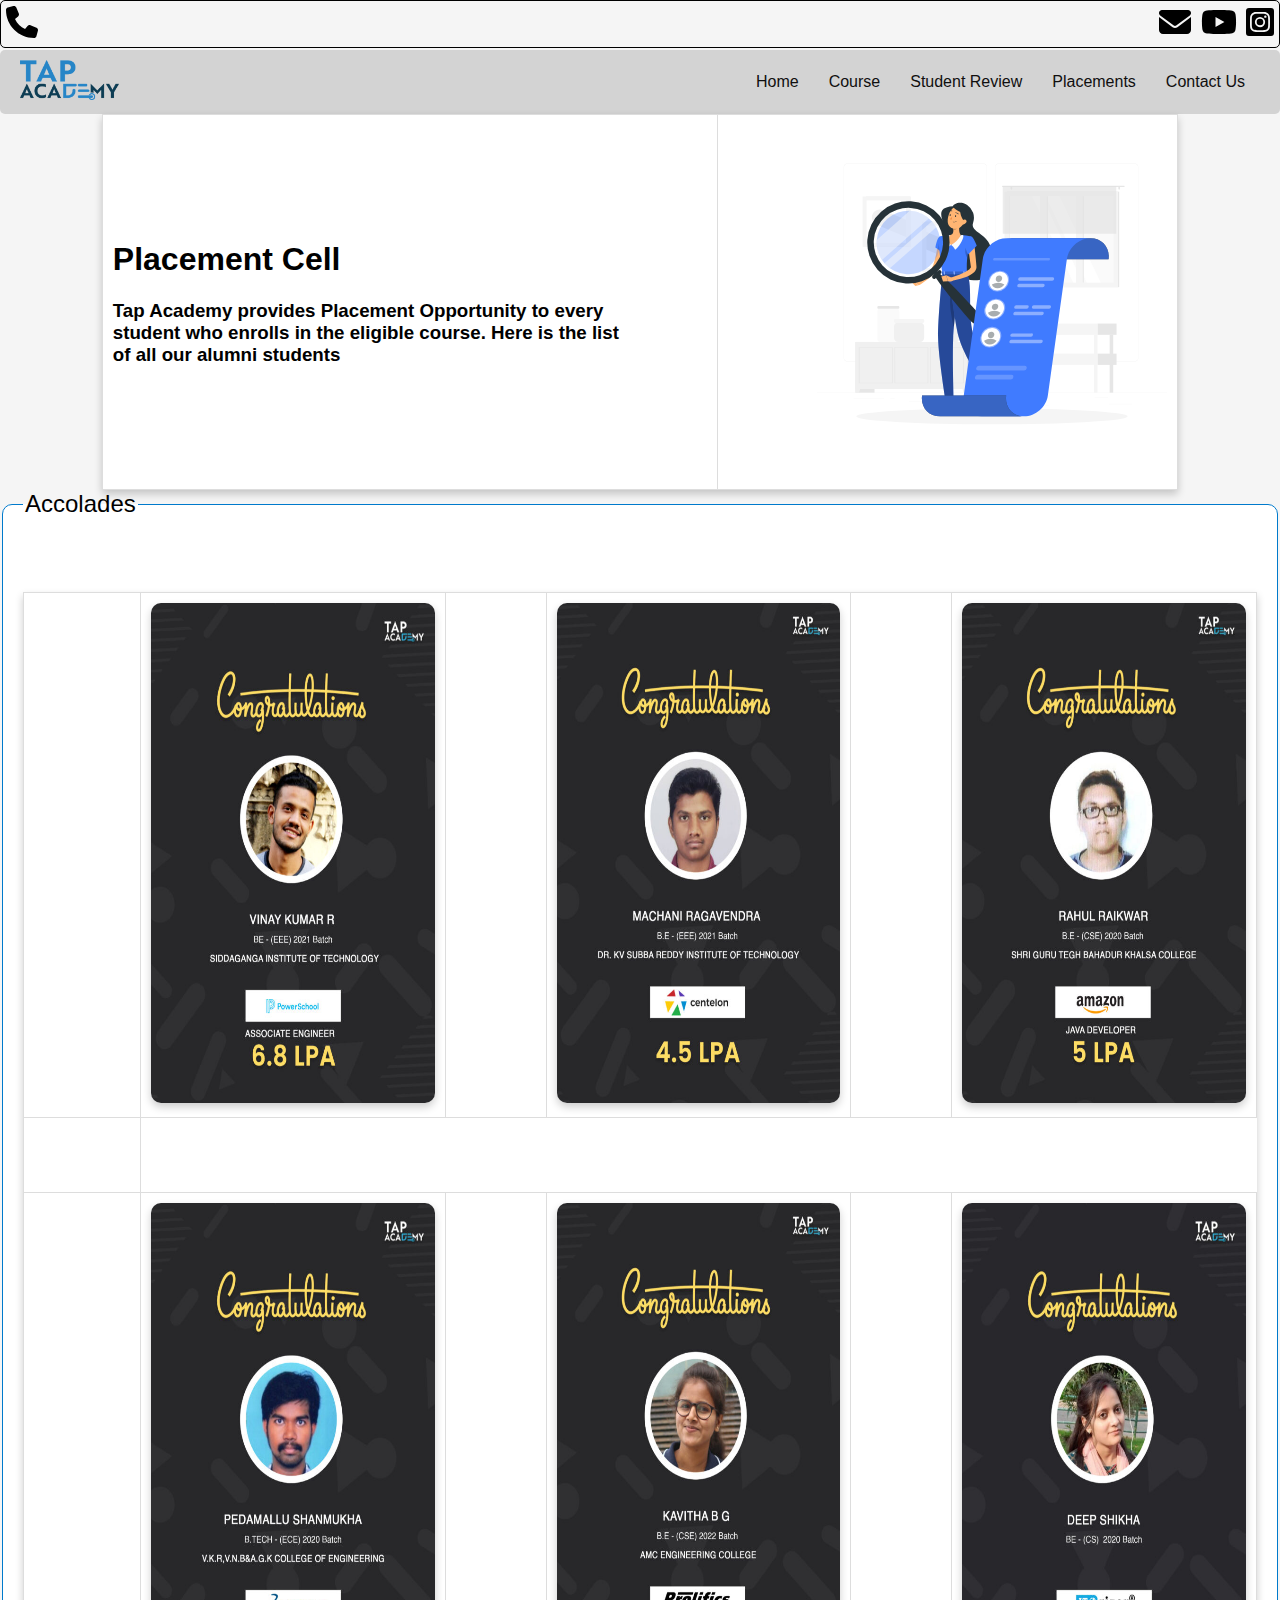
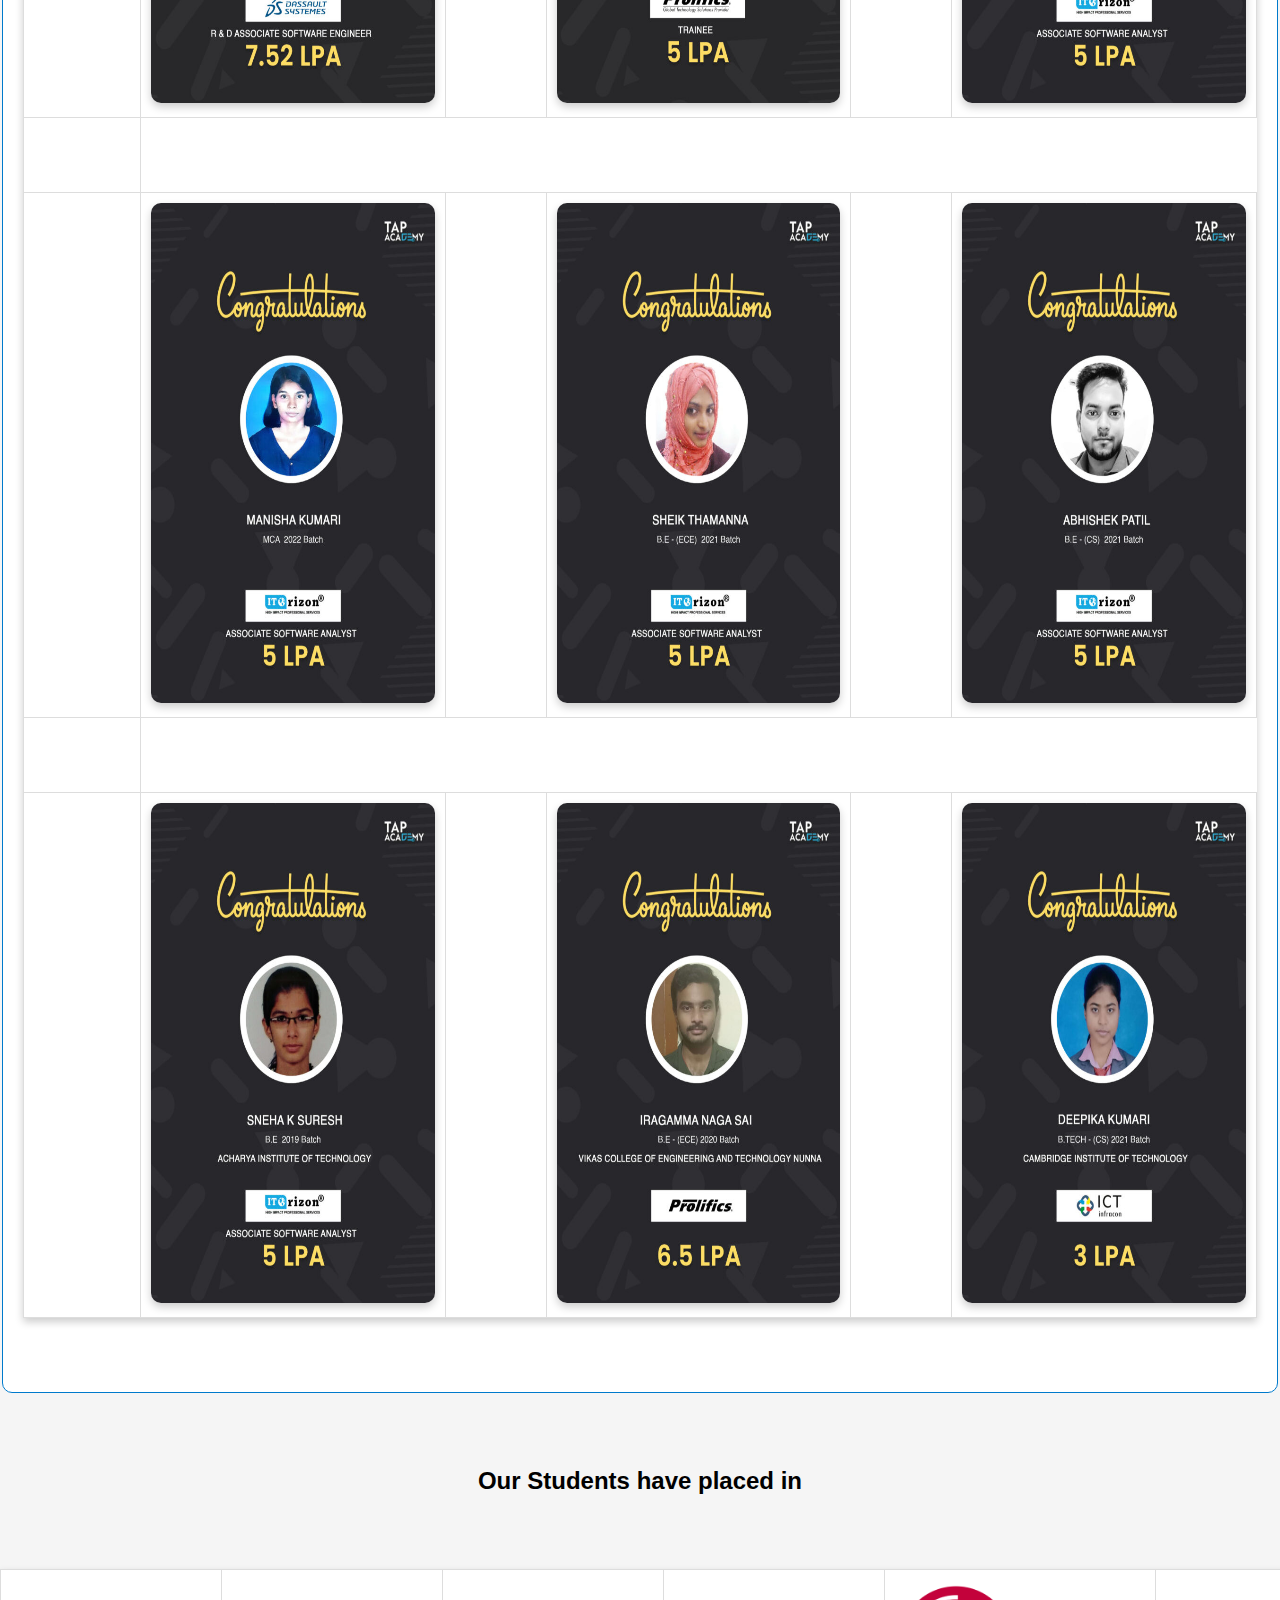
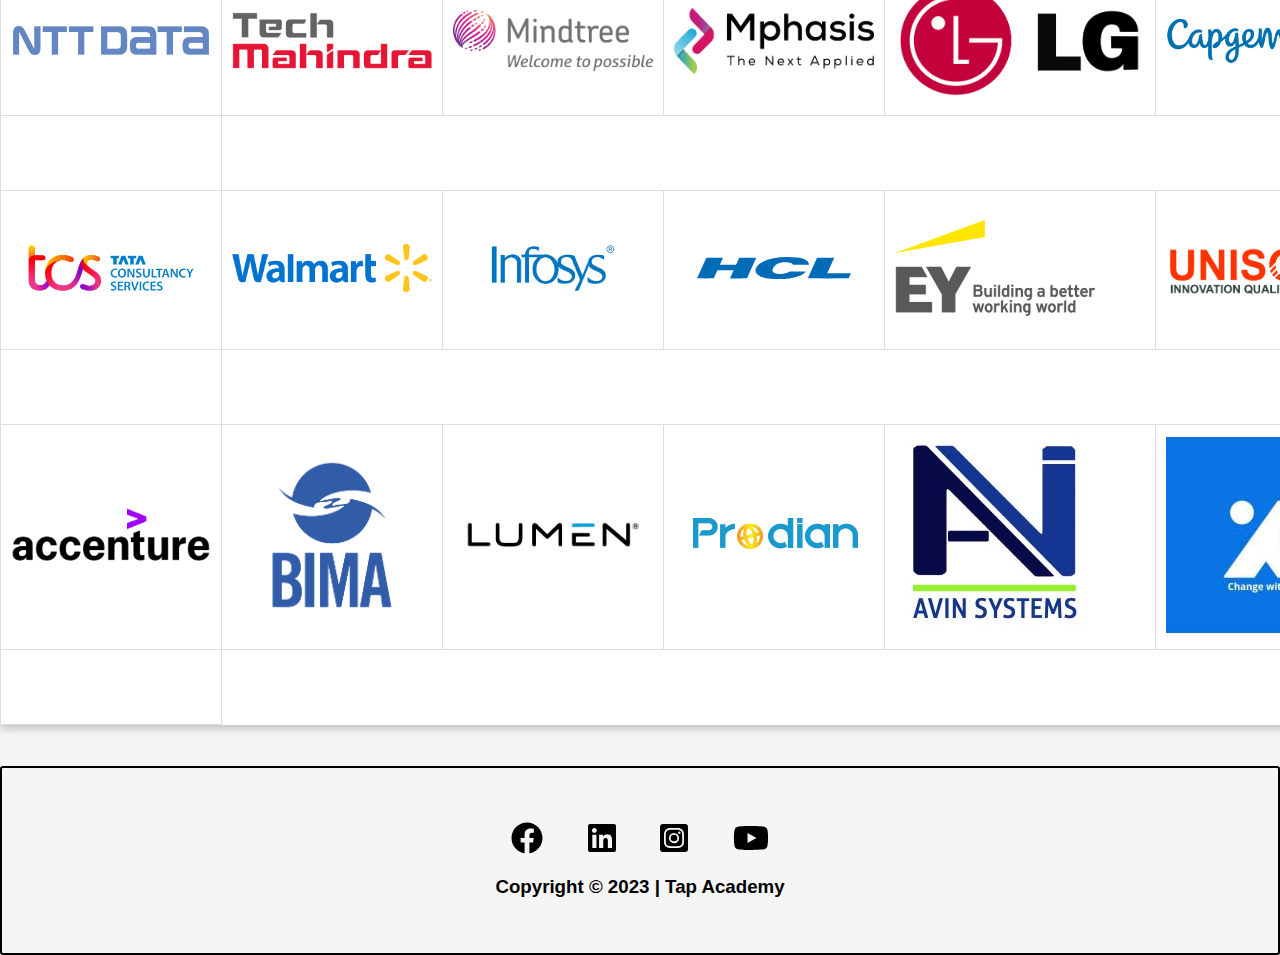
<file: placement.html>
<!DOCTYPE html>
<html lang="en">
  <head>
    <meta charset="UTF-8" />
    <meta name="viewport" content="width=device-width, initial-scale=1.0" />
    <title>Tap Academy Placement</title>
    <link rel="icon" href="./images/tap.png" type="png" />
    <link rel="icon" href="./images/tap.png" type="png">
    <link rel="stylesheet" href="./index.css">
    <style>
      
body {
    font-family: Arial, sans-serif;
    background-color: #f5f5f5;
    margin: 0;
    padding: 0;
}


table {
   
    
    background-color: #fff;
    border-collapse: collapse;
    box-shadow: 0 4px 8px rgba(0, 0, 0, 0.2);
    transition: transform 0.3s, box-shadow 0.3s;
}

table:hover {
    transform: scale(1.05);
    box-shadow: 0 8px 16px rgba(0, 0, 0, 0.3);
}


fieldset {
    border: 1px solid #007acc;
    border-radius: 10px;
    background-color: #fff;
    padding: 20px;
    transition: box-shadow 0.3s;
}

fieldset:hover {
    box-shadow: 0 4px 12px rgba(0, 0, 0, 0.3);
}


fieldset img {
    max-width: 100%;
    border-radius: 10px;
    box-shadow: 0 4px 8px rgba(0, 0, 0, 0.2);
    transition: transform 0.3s, box-shadow 0.3s;
}

fieldset img:hover {
    transform: scale(1.05);
    box-shadow: 0 8px 16px rgba(0, 0, 0, 0.3);
}


.footermain a {
    color: #007acc;
    text-decoration: none;
    margin: 0 10px;
    transition: color 0.3s;
}

.footermain a:hover {
    color: #0051a2;
}

    </style>
    
</head>
<body>
    <header>
        <a href="tel:8069878321">  <svg xmlns="http://www.w3.org/2000/svg" height="2em" viewBox="0 0 512 512"><!--! Font Awesome Free 6.4.2 by @fontawesome - https://fontawesome.com License - https://fontawesome.com/license (Commercial License) Copyright 2023 Fonticons, Inc. --><path d="M164.9 24.6c-7.7-18.6-28-28.5-47.4-23.2l-88 24C12.1 30.2 0 46 0 64C0 311.4 200.6 512 448 512c18 0 33.8-12.1 38.6-29.5l24-88c5.3-19.4-4.6-39.7-23.2-47.4l-96-40c-16.3-6.8-35.2-2.1-46.3 11.6L304.7 368C234.3 334.7 177.3 277.7 144 207.3L193.3 167c13.7-11.2 18.4-30 11.6-46.3l-40-96z"/></svg>
        </a>
        
        <div id="headdiv">
            <a href="mailto:hello@tapacademy.com" id="headmail"><svg xmlns="http://www.w3.org/2000/svg" height="2em" viewBox="0 0 512 512"><!--! Font Awesome Free 6.4.2 by @fontawesome - https://fontawesome.com License - https://fontawesome.com/license (Commercial License) Copyright 2023 Fonticons, Inc. --><path d="M48 64C21.5 64 0 85.5 0 112c0 15.1 7.1 29.3 19.2 38.4L236.8 313.6c11.4 8.5 27 8.5 38.4 0L492.8 150.4c12.1-9.1 19.2-23.3 19.2-38.4c0-26.5-21.5-48-48-48H48zM0 176V384c0 35.3 28.7 64 64 64H448c35.3 0 64-28.7 64-64V176L294.4 339.2c-22.8 17.1-54 17.1-76.8 0L0 176z"/></svg>
            </a>
            <a href="https://www.youtube.com/channel/UCvT21bzLRHrnAc-F1SRqRSw" target="_blank" id="headutube">
            <svg xmlns="http://www.w3.org/2000/svg" height="2em" viewBox="0 0 576 512"><!--! Font Awesome Free 6.4.2 by @fontawesome - https://fontawesome.com License - https://fontawesome.com/license (Commercial License) Copyright 2023 Fonticons, Inc. --><path d="M549.655 124.083c-6.281-23.65-24.787-42.276-48.284-48.597C458.781 64 288 64 288 64S117.22 64 74.629 75.486c-23.497 6.322-42.003 24.947-48.284 48.597-11.412 42.867-11.412 132.305-11.412 132.305s0 89.438 11.412 132.305c6.281 23.65 24.787 41.5 48.284 47.821C117.22 448 288 448 288 448s170.78 0 213.371-11.486c23.497-6.321 42.003-24.171 48.284-47.821 11.412-42.867 11.412-132.305 11.412-132.305s0-89.438-11.412-132.305zm-317.51 213.508V175.185l142.739 81.205-142.739 81.201z"/></svg>
            <a href="https://instagram.com/tapacademy.online?igshid=MzRlODBiNWFlZA==" target="_blank" id="headinsta">
                <svg xmlns="http://www.w3.org/2000/svg" height="2em" viewBox="0 0 448 512"><!--! Font Awesome Free 6.4.2 by @fontawesome - https://fontawesome.com License - https://fontawesome.com/license (Commercial License) Copyright 2023 Fonticons, Inc. --><path d="M224,202.66A53.34,53.34,0,1,0,277.36,256,53.38,53.38,0,0,0,224,202.66Zm124.71-41a54,54,0,0,0-30.41-30.41c-21-8.29-71-6.43-94.3-6.43s-73.25-1.93-94.31,6.43a54,54,0,0,0-30.41,30.41c-8.28,21-6.43,71.05-6.43,94.33S91,329.26,99.32,350.33a54,54,0,0,0,30.41,30.41c21,8.29,71,6.43,94.31,6.43s73.24,1.93,94.3-6.43a54,54,0,0,0,30.41-30.41c8.35-21,6.43-71.05,6.43-94.33S357.1,182.74,348.75,161.67ZM224,338a82,82,0,1,1,82-82A81.9,81.9,0,0,1,224,338Zm85.38-148.3a19.14,19.14,0,1,1,19.13-19.14A19.1,19.1,0,0,1,309.42,189.74ZM400,32H48A48,48,0,0,0,0,80V432a48,48,0,0,0,48,48H400a48,48,0,0,0,48-48V80A48,48,0,0,0,400,32ZM382.88,322c-1.29,25.63-7.14,48.34-25.85,67s-41.4,24.63-67,25.85c-26.41,1.49-105.59,1.49-132,0-25.63-1.29-48.26-7.15-67-25.85s-24.63-41.42-25.85-67c-1.49-26.42-1.49-105.61,0-132,1.29-25.63,7.07-48.34,25.85-67s41.47-24.56,67-25.78c26.41-1.49,105.59-1.49,132,0,25.63,1.29,48.33,7.15,67,25.85s24.63,41.42,25.85,67.05C384.37,216.44,384.37,295.56,382.88,322Z"/></svg>
            </a>
        </div>
    </header>
    <nav>
        <div class="logo">
            <a href="index.html"><img src="./images/tapacademy.png" height="40px"></a>
        </div>
        <ul class="navbar-list">
            <li><a href="index.html">Home</a></li>
            <li><a href="course.html">Course</a></li>
            <li><a href="student.html">Student Review</a></li>
            <li><a href="placement.html">Placements</a></li>
            <li><a href="contact.html">Contact Us</a></li>
        </ul>
    </nav>
    <table align="center">
      <tr>
        <td>
          <h1>Placement Cell</h1>
          <h3>
            Tap Academy provides Placement Opportunity to
            every&nbsp;&nbsp;&nbsp;&nbsp;&nbsp;&nbsp;&nbsp;&nbsp;&nbsp;&nbsp;&nbsp;&nbsp;&nbsp;&nbsp;&nbsp;&nbsp;&nbsp;&nbsp;&nbsp;&nbsp;
            <br />student who enrolls in the eligible course. Here is the list
            <br />of all our alumni students
          </h3>
        </td>
        <td>
          &nbsp;&nbsp;&nbsp;&nbsp;&nbsp;&nbsp;&nbsp;&nbsp;&nbsp;&nbsp;&nbsp;&nbsp;&nbsp;&nbsp;&nbsp;&nbsp;&nbsp;&nbsp;&nbsp;&nbsp;<img
            src="./images/placementcell.svg"
            alt=""
            height="350"
            width="350"
          />
        </td>
      </tr>
    </table>
    <fieldset>
      <legend><font size="5px">Accolades</font></legend>
      <br /><br /><br />
      <table>
        <tr>
          <td>&emsp;&emsp;&emsp;&emsp;</td>
          <td>
            <img
              src="images/placement1.jpg"
              alt=""
              height="500px"
              width="350px"
            />
          </td>
          <td>&emsp;&emsp;&emsp;&emsp;&emsp;</td>
          <td>
            <img
              src="images/placement2.jpg"
              alt=""
              height="500px"
              width="350px"
            />
          </td>
          <td>&emsp;&emsp;&emsp;&emsp;&emsp;</td>
          <td>
            <img
              src="images/placement3.jpg"
              alt=""
              height="500px"
              width="350px"
            />
          </td>
        </tr>
        <tr>
          <td><br /><br /><br /></td>
        </tr>
        <tr>
          <td>&emsp;&emsp;&emsp;&emsp;</td>
          <td>
            <img
              src="images/placement4.jpg"
              alt=""
              height="500px"
              width="350px"
            />
          </td>
          <td>&emsp;&emsp;&emsp;&emsp;&emsp;</td>
          <td>
            <img
              src="images/placement5.jpg"
              alt=""
              height="500px"
              width="350px"
            />
          </td>
          <td>&emsp;&emsp;&emsp;&emsp;&emsp;</td>
          <td>
            <img
              src="images/placement6.jpg"
              alt=""
              height="500px"
              width="350px"
            />
          </td>
        </tr>
        <tr>
          <td><br /><br /><br /></td>
        </tr>
        <tr>
          <td>&emsp;&emsp;&emsp;&emsp;&emsp;&emsp;</td>
          <td>
            <img
              src="images/placement7.jpg"
              alt=""
              height="500px"
              width="350px"
            />
          </td>
          <td>&emsp;&emsp;&emsp;&emsp;&emsp;</td>
          <td>
            <img
              src="images/placement8.jpg"
              alt=""
              height="500px"
              width="350px"
            />
          </td>
          <td>&emsp;&emsp;&emsp;&emsp;&emsp;</td>
          <td>
            <img
              src="images/placement9.jpg"
              alt=""
              height="500px"
              width="350px"
            />
          </td>
        </tr>
        <tr>
          <td><br /><br /><br /></td>
        </tr>
        <tr>
          <td>&emsp;&emsp;&emsp;&emsp;</td>
          <td>
            <img
              src="images/placement10.jpg"
              alt=""
              height="500px"
              width="350px"
            />
          </td>
          <td>&emsp;&emsp;&emsp;&emsp;&emsp;</td>
          <td>
            <img
              src="images/placement11.jpg"
              alt=""
              height="500px"
              width="350px"
            />
          </td>
          <td>&emsp;&emsp;&emsp;&emsp;&emsp;</td>
          <td>
            <img
              src="images/placement12.jpg"
              alt=""
              height="500px"
              width="350px"
            />
          </td>
        </tr>
      </table>
      <br /><br /><br />
    </fieldset>

    <br /><br /><br />

    <center>
      <h2>Our Students have placed in</h2>
      <br /><br /><br />
      <table>
        <tr>
          <td>
            <img
              src="./images/2560px-NTT-Data-Logo.svg.png"
              alt=""
              width="200px"
            />
          </td>
          <td>
            <img
              src="./images/1200px-Tech_Mahindra_New_Logo.svg.png"
              alt=""
              width="200px"
            />
          </td>
          <td>
            <img
              src="./images/pngfind.com-newegg-logo-png-6096249.png"
              alt=""
              width="200px"
            />
          </td>
          <td>
            <img
              src="./images/MPHASIS.NS_BIG-96e12b36.png"
              alt=""
              width="200px"
            />
          </td>
          <td><img src="./images/pngwing.com.png" alt="" width="250px" /></td>
          <td>
            <img
              src="./images/Capgemini_201x_logo.svg.png"
              alt=""
              width="200px"
            />
          </td>
        </tr>
        <tr>
          <td><br /><br /><br /></td>
        </tr>

        <tr>
          <td>
            <img
              src="./images/Tata_Consultancy_Services_Logo.svg.png"
              width="200px"
            />
          </td>
          <td><img src="./images/Walmart_logo.svg.png" width="200px" /></td>
          <td><img src="./images/pngwing.com (1).png" width="200px" /></td>
          <td>
            <img src="./images/HCL_Technologies-Logo.wine.svg" width="200px" />
          </td>
          <td>
            <img src="./images/ey-logo-png-transparent.png" width="200px" />
          </td>
          <td><img src="./images/unisoft.png" width="200px" /></td>
        </tr>

        <tr>
          <td><br /><br /><br /></td>
        </tr>

        <tr>
          <td><img src="./images/accenture.png" width="200px" /></td>
          <td><img src="./images/bima.png" width="200px" /></td>
          <td>
            <img src="./images/Lumen_Technologies_Logo.png" width="200px" />
          </td>
          <td><img src="./images/prodian.png" width="200px" /></td>
          <td><img src="./images/avins.jpeg" width="200px" /></td>
          <td><img src="./images/infokalash.jpeg" width="200px" /></td>
        </tr>

        <tr>
          <td><br /><br /><br /></td>
        </tr>
      </table>
    </center>

    <br /><br />
    <footer>
      <div class="footermain">
      <div class="footer">
      <br><br><br>
      <center>
          <a href="https://www.facebook.com/thetapacademy?mibextid=2JQ9oc" target="_blank">
              <svg xmlns="http://www.w3.org/2000/svg" height="2em" viewBox="0 0 512 512"><!--! Font Awesome Free 6.4.2 by @fontawesome - https://fontawesome.com License - https://fontawesome.com/license (Commercial License) Copyright 2023 Fonticons, Inc. --><path d="M504 256C504 119 393 8 256 8S8 119 8 256c0 123.78 90.69 226.38 209.25 245V327.69h-63V256h63v-54.64c0-62.15 37-96.48 93.67-96.48 27.14 0 55.52 4.84 55.52 4.84v61h-31.28c-30.8 0-40.41 19.12-40.41 38.73V256h68.78l-11 71.69h-57.78V501C413.31 482.38 504 379.78 504 256z"/></svg></a>
              &emsp;
          
              <a href="https://www.linkedin.com/company/thetapacademy/" target="_blank">
                  <svg xmlns="http://www.w3.org/2000/svg" height="2em" viewBox="0 0 448 512"><!--! Font Awesome Free 6.4.2 by @fontawesome - https://fontawesome.com License - https://fontawesome.com/license (Commercial License) Copyright 2023 Fonticons, Inc. --><path d="M416 32H31.9C14.3 32 0 46.5 0 64.3v383.4C0 465.5 14.3 480 31.9 480H416c17.6 0 32-14.5 32-32.3V64.3c0-17.8-14.4-32.3-32-32.3zM135.4 416H69V202.2h66.5V416zm-33.2-243c-21.3 0-38.5-17.3-38.5-38.5S80.9 96 102.2 96c21.2 0 38.5 17.3 38.5 38.5 0 21.3-17.2 38.5-38.5 38.5zm282.1 243h-66.4V312c0-24.8-.5-56.7-34.5-56.7-34.6 0-39.9 27-39.9 54.9V416h-66.4V202.2h63.7v29.2h.9c8.9-16.8 30.6-34.5 62.9-34.5 67.2 0 79.7 44.3 79.7 101.9V416z"/></svg>
              </a>&emsp;
          
              <a href="https://www.instagram.com/tapacademy_online" target="_blank">
                  <svg xmlns="http://www.w3.org/2000/svg" height="2em" viewBox="0 0 448 512"><!--! Font Awesome Free 6.4.2 by @fontawesome - https://fontawesome.com License - https://fontawesome.com/license (Commercial License) Copyright 2023 Fonticons, Inc. --><path d="M224,202.66A53.34,53.34,0,1,0,277.36,256,53.38,53.38,0,0,0,224,202.66Zm124.71-41a54,54,0,0,0-30.41-30.41c-21-8.29-71-6.43-94.3-6.43s-73.25-1.93-94.31,6.43a54,54,0,0,0-30.41,30.41c-8.28,21-6.43,71.05-6.43,94.33S91,329.26,99.32,350.33a54,54,0,0,0,30.41,30.41c21,8.29,71,6.43,94.31,6.43s73.24,1.93,94.3-6.43a54,54,0,0,0,30.41-30.41c8.35-21,6.43-71.05,6.43-94.33S357.1,182.74,348.75,161.67ZM224,338a82,82,0,1,1,82-82A81.9,81.9,0,0,1,224,338Zm85.38-148.3a19.14,19.14,0,1,1,19.13-19.14A19.1,19.1,0,0,1,309.42,189.74ZM400,32H48A48,48,0,0,0,0,80V432a48,48,0,0,0,48,48H400a48,48,0,0,0,48-48V80A48,48,0,0,0,400,32ZM382.88,322c-1.29,25.63-7.14,48.34-25.85,67s-41.4,24.63-67,25.85c-26.41,1.49-105.59,1.49-132,0-25.63-1.29-48.26-7.15-67-25.85s-24.63-41.42-25.85-67c-1.49-26.42-1.49-105.61,0-132,1.29-25.63,7.07-48.34,25.85-67s41.47-24.56,67-25.78c26.41-1.49,105.59-1.49,132,0,25.63,1.29,48.33,7.15,67,25.85s24.63,41.42,25.85,67.05C384.37,216.44,384.37,295.56,382.88,322Z"/></svg>
              </a>&emsp;
          
              <a href="https://www.youtube.com/channel/UCvT21bzLRHrnAc-F1SRqRSw" target="_blank">
                  <svg xmlns="http://www.w3.org/2000/svg" height="2em" viewBox="0 0 576 512"><!--! Font Awesome Free 6.4.2 by @fontawesome - https://fontawesome.com License - https://fontawesome.com/license (Commercial License) Copyright 2023 Fonticons, Inc. --><path d="M549.655 124.083c-6.281-23.65-24.787-42.276-48.284-48.597C458.781 64 288 64 288 64S117.22 64 74.629 75.486c-23.497 6.322-42.003 24.947-48.284 48.597-11.412 42.867-11.412 132.305-11.412 132.305s0 89.438 11.412 132.305c6.281 23.65 24.787 41.5 48.284 47.821C117.22 448 288 448 288 448s170.78 0 213.371-11.486c23.497-6.321 42.003-24.171 48.284-47.821 11.412-42.867 11.412-132.305 11.412-132.305s0-89.438-11.412-132.305zm-317.51 213.508V175.185l142.739 81.205-142.739 81.201z"/></svg>
              </a>               
     
      <h3>Copyright © 2023 | Tap Academy</h3>
      </center><br><br>
  </div>
  
  </div>
  </footer>
  </body>
</html>
</file>
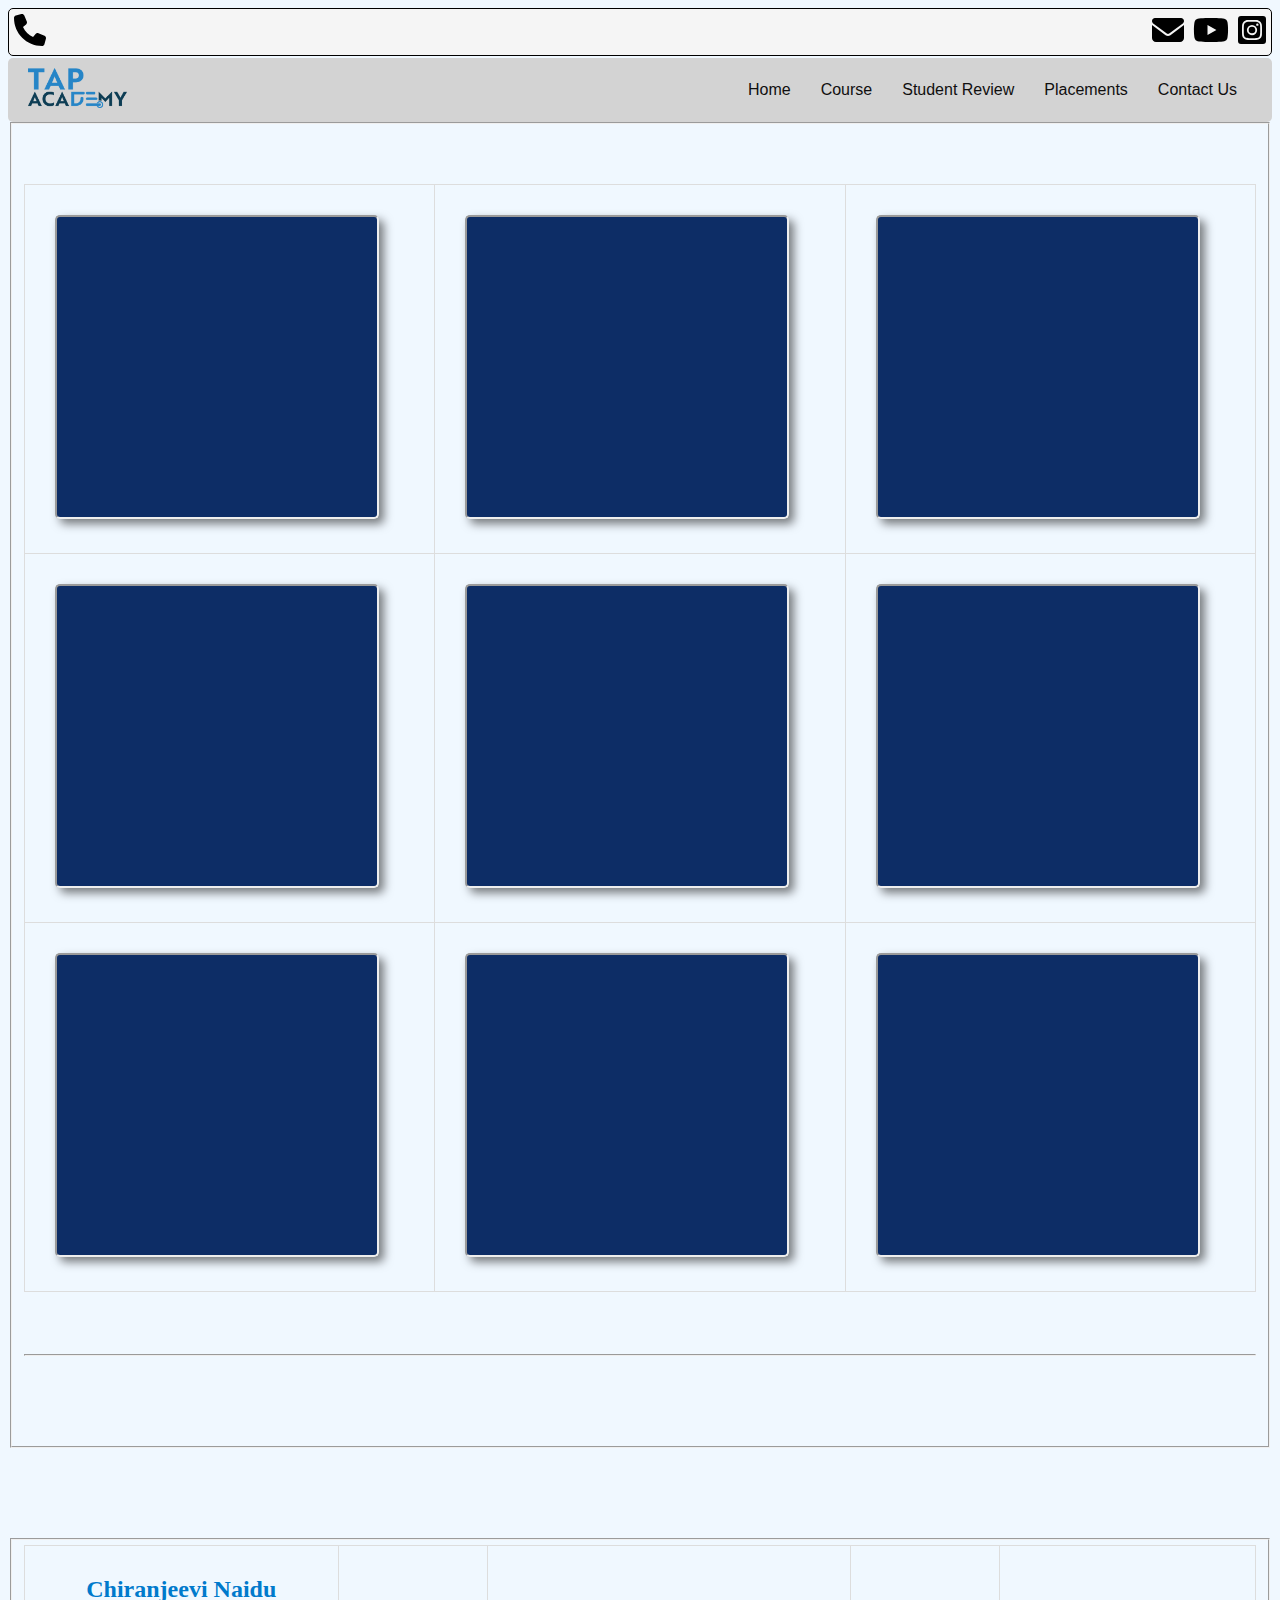
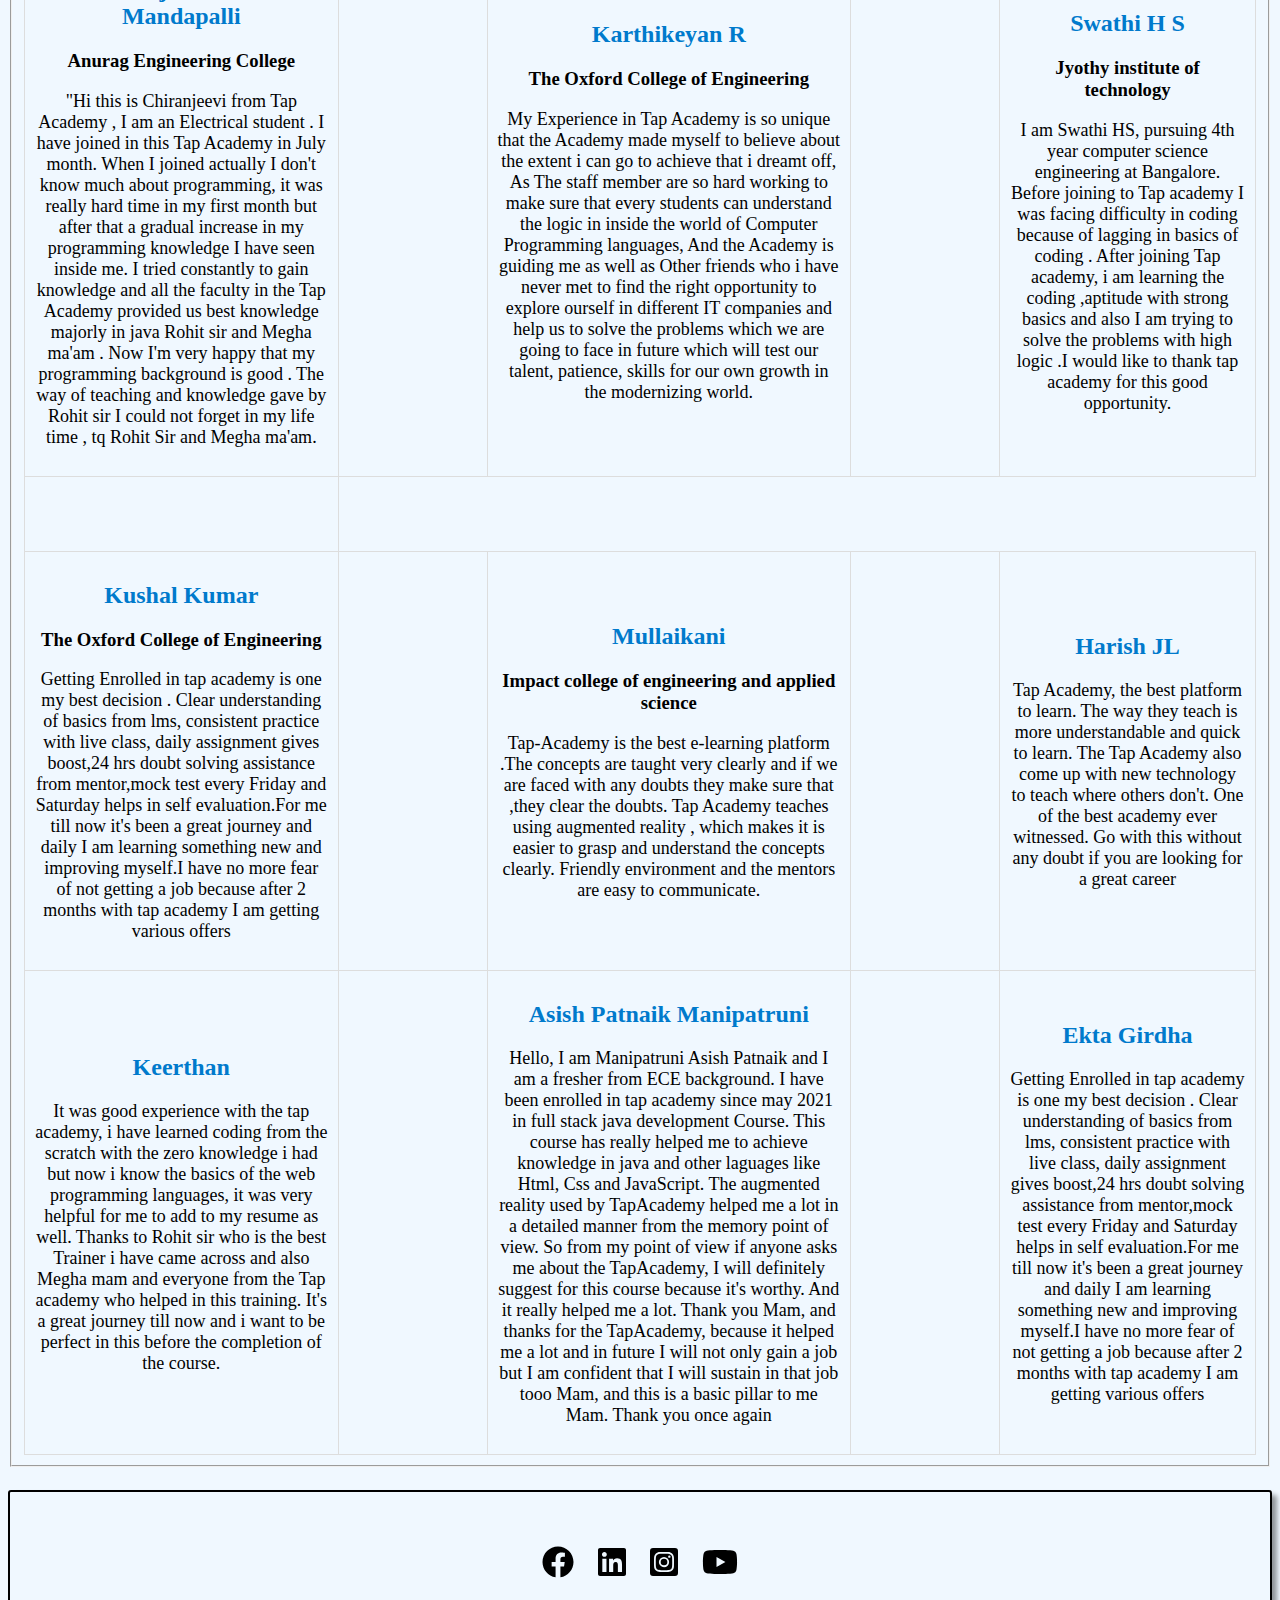
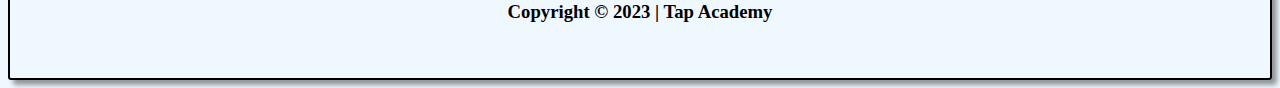
<file: student.html>
<!DOCTYPE html>
<html lang="en">
<head>
    <meta charset="UTF-8">
    <meta name="viewport" content="width=device-width, initial-scale=1.0">
    <title>Tap Academy Students Reviews</title>
    <link rel="icon" href="./images/tap.png" type="png">
    <link rel="stylesheet" href="./index.css">
    <style>.content {
        font-family: Arial, sans-serif;
        font-size: 16px;
        color: #333;
        margin: 20px;
        padding: 20px;
        background-color: #f5f5f5;
        border-radius: 10px;
        box-shadow: 2px 2px 5px rgba(0, 0, 0, 0.3);
        transition: transform 0.3s;
    }

    
    .content:hover {
        transform: scale(1.05);
    }

    
    p {
        font-size: 18px;
    }

    h2 {
        color: #007acc;
    }

   
    table {
        width: 100%;
        border-collapse: collapse;
    }

    a {
        color: #007acc;
        text-decoration: none;
        transition: color 0.3s;
    }

    a:hover {
        text-decoration: underline;
        color: #0051a2;
    }

 
    @keyframes slide-in {
        0% {
            opacity: 0;
            transform: translateY(20px);
        }
        100% {
            opacity: 1;
            transform: translateY(0);
        }
    }

    .animated {
        animation: slide-in 0.5s ease-out;
    }</style>
    
</head>
<body>
    <header>
        <a href="tel:8069878321">  <svg xmlns="http://www.w3.org/2000/svg" height="2em" viewBox="0 0 512 512"><!--! Font Awesome Free 6.4.2 by @fontawesome - https://fontawesome.com License - https://fontawesome.com/license (Commercial License) Copyright 2023 Fonticons, Inc. --><path d="M164.9 24.6c-7.7-18.6-28-28.5-47.4-23.2l-88 24C12.1 30.2 0 46 0 64C0 311.4 200.6 512 448 512c18 0 33.8-12.1 38.6-29.5l24-88c5.3-19.4-4.6-39.7-23.2-47.4l-96-40c-16.3-6.8-35.2-2.1-46.3 11.6L304.7 368C234.3 334.7 177.3 277.7 144 207.3L193.3 167c13.7-11.2 18.4-30 11.6-46.3l-40-96z"/></svg>
        </a>
        
        <div id="headdiv">
            <a href="mailto:hello@tapacademy.com" id="headmail"><svg xmlns="http://www.w3.org/2000/svg" height="2em" viewBox="0 0 512 512"><!--! Font Awesome Free 6.4.2 by @fontawesome - https://fontawesome.com License - https://fontawesome.com/license (Commercial License) Copyright 2023 Fonticons, Inc. --><path d="M48 64C21.5 64 0 85.5 0 112c0 15.1 7.1 29.3 19.2 38.4L236.8 313.6c11.4 8.5 27 8.5 38.4 0L492.8 150.4c12.1-9.1 19.2-23.3 19.2-38.4c0-26.5-21.5-48-48-48H48zM0 176V384c0 35.3 28.7 64 64 64H448c35.3 0 64-28.7 64-64V176L294.4 339.2c-22.8 17.1-54 17.1-76.8 0L0 176z"/></svg>
            </a>
            <a href="https://www.youtube.com/channel/UCvT21bzLRHrnAc-F1SRqRSw" target="_blank" id="headutube">
            <svg xmlns="http://www.w3.org/2000/svg" height="2em" viewBox="0 0 576 512"><!--! Font Awesome Free 6.4.2 by @fontawesome - https://fontawesome.com License - https://fontawesome.com/license (Commercial License) Copyright 2023 Fonticons, Inc. --><path d="M549.655 124.083c-6.281-23.65-24.787-42.276-48.284-48.597C458.781 64 288 64 288 64S117.22 64 74.629 75.486c-23.497 6.322-42.003 24.947-48.284 48.597-11.412 42.867-11.412 132.305-11.412 132.305s0 89.438 11.412 132.305c6.281 23.65 24.787 41.5 48.284 47.821C117.22 448 288 448 288 448s170.78 0 213.371-11.486c23.497-6.321 42.003-24.171 48.284-47.821 11.412-42.867 11.412-132.305 11.412-132.305s0-89.438-11.412-132.305zm-317.51 213.508V175.185l142.739 81.205-142.739 81.201z"/></svg>
            <a href="https://instagram.com/tapacademy.online?igshid=MzRlODBiNWFlZA==" target="_blank" id="headinsta">
                <svg xmlns="http://www.w3.org/2000/svg" height="2em" viewBox="0 0 448 512"><!--! Font Awesome Free 6.4.2 by @fontawesome - https://fontawesome.com License - https://fontawesome.com/license (Commercial License) Copyright 2023 Fonticons, Inc. --><path d="M224,202.66A53.34,53.34,0,1,0,277.36,256,53.38,53.38,0,0,0,224,202.66Zm124.71-41a54,54,0,0,0-30.41-30.41c-21-8.29-71-6.43-94.3-6.43s-73.25-1.93-94.31,6.43a54,54,0,0,0-30.41,30.41c-8.28,21-6.43,71.05-6.43,94.33S91,329.26,99.32,350.33a54,54,0,0,0,30.41,30.41c21,8.29,71,6.43,94.31,6.43s73.24,1.93,94.3-6.43a54,54,0,0,0,30.41-30.41c8.35-21,6.43-71.05,6.43-94.33S357.1,182.74,348.75,161.67ZM224,338a82,82,0,1,1,82-82A81.9,81.9,0,0,1,224,338Zm85.38-148.3a19.14,19.14,0,1,1,19.13-19.14A19.1,19.1,0,0,1,309.42,189.74ZM400,32H48A48,48,0,0,0,0,80V432a48,48,0,0,0,48,48H400a48,48,0,0,0,48-48V80A48,48,0,0,0,400,32ZM382.88,322c-1.29,25.63-7.14,48.34-25.85,67s-41.4,24.63-67,25.85c-26.41,1.49-105.59,1.49-132,0-25.63-1.29-48.26-7.15-67-25.85s-24.63-41.42-25.85-67c-1.49-26.42-1.49-105.61,0-132,1.29-25.63,7.07-48.34,25.85-67s41.47-24.56,67-25.78c26.41-1.49,105.59-1.49,132,0,25.63,1.29,48.33,7.15,67,25.85s24.63,41.42,25.85,67.05C384.37,216.44,384.37,295.56,382.88,322Z"/></svg>
            </a>
        </div>
    </header>
    <nav>
        <div class="logo">
            <a href="index.html"><img src="./images/tapacademy.png" height="40px"></a>
        </div>
        <ul class="navbar-list">
            <li><a href="index.html">Home</a></li>
            <li><a href="course.html">Course</a></li>
            <li><a href="student.html">Student Review</a></li>
            <li><a href="placement.html">Placements</a></li>
            <li><a href="contact.html">Contact Us</a></li>
        </ul>
    </nav>
    <fieldset>
        <br><br><br>
        <table align="center">
            <tr>
                <td>
                    <iframe allowfullscreen title="vimeo Video Player" src="https://player.vimeo.com/video/637372330?color&amp;autopause=0&amp;loop=0&amp;muted=0&amp;title=0&amp;portrait=0&amp;byline=0&amp;h=24002a87d5#t=" width="300" height="280"></iframe>
                </td>
                <td>
                    <iframe allowfullscreen title="vimeo Video Player" src="https://player.vimeo.com/video/637372024?color&amp;autopause=0&amp;loop=0&amp;muted=0&amp;title=0&amp;portrait=0&amp;byline=0&amp;h=1f6956d5b5#t=" width="300" height="280"></iframe>
                </td>
                <td>
                    <iframe allowfullscreen title="vimeo Video Player" src="https://player.vimeo.com/video/637371830?color&amp;autopause=0&amp;loop=0&amp;muted=0&amp;title=0&amp;portrait=0&amp;byline=0&amp;h=be985fd858#t=" width="300" height="280"></iframe>
                </td>
            </tr>
            <tr>
                <td>
                    <iframe allowfullscreen title="vimeo Video Player" src="https://player.vimeo.com/video/637373616?color&amp;autopause=0&amp;loop=0&amp;muted=0&amp;title=0&amp;portrait=0&amp;byline=0&amp;h=92e2188695#t=" width="300" height="280"></iframe>
                </td>
                <td>
                    <iframe allowfullscreen title="vimeo Video Player" src="https://player.vimeo.com/video/637373703?color&amp;autopause=0&amp;loop=0&amp;muted=0&amp;title=0&amp;portrait=0&amp;byline=0&amp;h=70c64af9cb#t=" width="300" height="280"></iframe>
                </td>
                <td>
                    <iframe allowfullscreen title="vimeo Video Player" src="https://player.vimeo.com/video/637373791?color&amp;autopause=0&amp;loop=0&amp;muted=0&amp;title=0&amp;portrait=0&amp;byline=0&amp;h=46104f1a58#t=" width="300" height="280"></iframe>
                </td>
            </tr><tr>
                <td>
                    <iframe allowfullscreen title="vimeo Video Player" src="https://player.vimeo.com/video/637373032?color&amp;autopause=0&amp;loop=0&amp;muted=0&amp;title=0&amp;portrait=0&amp;byline=0&amp;h=eaa3d19385#t=" width="300" height="280"></iframe>
                </td>
                <td>
                    <iframe allowfullscreen title="vimeo Video Player" src="https://player.vimeo.com/video/637373894?color&amp;autopause=0&amp;loop=0&amp;muted=0&amp;title=0&amp;portrait=0&amp;byline=0&amp;h=f786219ae7#t=" width="300" height="280"></iframe>
                </td>
                <td>
                    <iframe allowfullscreen title="vimeo Video Player" src="https://player.vimeo.com/video/637373544?color&amp;autopause=0&amp;loop=0&amp;muted=0&amp;title=0&amp;portrait=0&amp;byline=0&amp;h=4d50675ebf#t=" width="300" height="280"></iframe>
                </td>
            </tr>
        </table>
        <br><br><br>
            <hr> 
            <br><br>
        </table>
        <br><br>
    </fieldset>
    <br><br><br><br><br>

    <fieldset>
            <table>
                <tr>
                    <td>
                        <center><font face="Georgia"><h2>Chiranjeevi Naidu Mandapalli</h2>
                            <h3>Anurag Engineering College</h3>
                            <p>"Hi this is Chiranjeevi from Tap Academy , I am an Electrical student . 
                                I have joined in this Tap Academy in July month. When I joined actually 
                                I don't know much about programming, it was really hard time in my first 
                                month but after that a gradual increase in my programming knowledge 
                                I have seen inside me. I tried constantly to gain knowledge and all the 
                                faculty in the Tap Academy provided us best knowledge majorly in java 
                                Rohit sir and Megha ma'am . Now I'm very happy that my programming 
                                background is good . The way of teaching and knowledge gave by Rohit 
                                sir I could not forget in my life time , tq Rohit Sir and Megha ma'am.</p></font>
                        </center>
                    </td>
                    <td> &emsp;&emsp;&emsp;&emsp;&emsp;&emsp;&emsp;&emsp; </td>
                    <td>
                        <center><font face="Georgia"><h2>Karthikeyan R</h2>
                            <h3>The Oxford College of Engineering</h3>
                        <p>My Experience in Tap Academy is so unique that the Academy made myself to believe about
                             the extent i can go to achieve that i dreamt off, As The staff member are so hard working 
                             to make sure that every students can understand the logic in inside the world of Computer 
                             Programming languages, And the Academy is guiding me as well as Other friends who i have
                              never met to find the right opportunity to explore ourself in different IT companies and
                               help us to solve the problems which we are going to face in future which will test our 
                               talent, patience, skills for our own growth in the modernizing world.</p></font></center></td>
                           <td> &emsp;&emsp;&emsp;&emsp;&emsp;&emsp;&emsp;&emsp; </td>
                           <td><center>
                            <font face="Georgia"><h2>Swathi H S</h2>
                                <h3>Jyothy institute of technology</h3>
                                <p>I am Swathi HS, pursuing 4th year computer science engineering at Bangalore. Before 
                                    joining to Tap academy I was facing difficulty in coding because of lagging in basics of coding .
                                    After joining Tap academy, i am learning the coding ,aptitude with strong basics and also I am 
                                    trying to solve the problems with high logic .I would like to thank tap academy for this good
                                     opportunity.</p></font>
                           </center></td>
                        </tr>
                        <tr><td><br><br><br></td></tr>

                        <tr>
                            <td><center><font face="Georgia"><h2>Kushal Kumar </h2>
                                <h3>The Oxford College of Engineering</h3>
                                <p>Getting Enrolled in tap academy is one my best decision . Clear understanding of basics from lms, 
                                    consistent practice with live class, daily assignment gives boost,24 hrs doubt solving assistance 
                                    from mentor,mock test every Friday and Saturday helps in self evaluation.For me till now it's
                                     been a great journey and daily I am learning something new and improving myself.I have no more 
                                     fear of not getting a job because after 2 months with tap academy I am getting various offers</p></font>

                                    </center> </td>
                            <td> &emsp;&emsp;&emsp;&emsp;&emsp;&emsp;&emsp;&emsp; </td>
                            <td><center>
                               <font face="Georgia"> <h2>Mullaikani</h2>
                                <h3>Impact college of engineering and applied science</h3>
                                <p>Tap-Academy is the best e-learning platform .The concepts are taught very clearly and if we are 
                                    faced with any doubts they make sure that ,they clear the doubts. Tap Academy teaches using
                                     augmented reality , which makes it is easier to grasp and understand the concepts clearly. 
                                     Friendly environment and the mentors are easy to communicate.</p>
                            </center></td></font>
                            <td> &emsp;&emsp;&emsp;&emsp;&emsp;&emsp;&emsp;&emsp; </td>
                            <td><center><font face="Georgia"><h2>Harish JL</h2>
                                <p>Tap Academy, the best platform to learn. The way they teach is more understandable and quick to learn. 
                                    The Tap Academy also come up with new technology to teach where others don't. One of the best academy ever witnessed. 
                                    Go with this without any doubt if you are looking for a great career</p></font>
                            </center></td>

                        
                            
                    </tr>
                

                    <tr>
                        
                        <td><center><font face="Georgia"><h2>Keerthan</h2>
                            <p>It was good experience with the tap academy, i have learned coding from the scratch with the zero knowledge i had but now i know the basics of the web programming languages, it was very helpful for me to add to my resume as well. Thanks to Rohit sir who is the best Trainer i have came across and also Megha mam and everyone from the Tap academy who helped in this training. It's a great journey till now and i want to be perfect in this before the completion of the course.
                            </p></font>
                        </center></td>
                        <td> &emsp;&emsp;&emsp;&emsp;&emsp;&emsp;&emsp;&emsp; </td>
                        <td><center><font face="Georgia"><h2>Asish Patnaik Manipatruni </h2>
                            <p>Hello, I am Manipatruni Asish Patnaik and I am a fresher from ECE background. I have been enrolled in tap academy since may 2021 in full stack java development Course. This course has really helped me to achieve knowledge in java and other laguages like Html, Css and JavaScript. The augmented reality used by TapAcademy helped me a lot in a detailed manner from the memory point of view. So from my point of view if anyone asks me about the TapAcademy, I will definitely suggest for this course because it's worthy. And it really helped me a lot. Thank you Mam, and thanks for the TapAcademy, because it helped me a lot and in future I will not only gain a job but I am confident that I will sustain in that job tooo Mam, and this is a basic pillar to me Mam. Thank you once again
                            </p></font>
                        </center></td>
                        <td> &emsp;&emsp;&emsp;&emsp;&emsp;&emsp;&emsp;&emsp; </td>
                        <td><center><font face="Georgia"><h2> Ekta Girdha</h2>
                            <p>Getting Enrolled in tap academy is one my best decision . Clear understanding of basics from lms, consistent practice with live class, daily assignment gives boost,24 hrs doubt solving assistance from mentor,mock test every Friday and Saturday helps in self evaluation.For me till now it's been a great journey and daily I am learning something new and improving myself.I have no more fear of not getting a job because after 2 months with tap academy I am getting various offers 
                            </p></font>
                        </center></td>

                    </tr>
            </table>
    </fieldset>
<br>
<div class="footermain">
    <div class="footer">
    <br><br><br>
    <center>
        <a href="https://www.facebook.com/thetapacademy?mibextid=2JQ9oc" target="_blank">
            <svg xmlns="http://www.w3.org/2000/svg" height="2em" viewBox="0 0 512 512"><!--! Font Awesome Free 6.4.2 by @fontawesome - https://fontawesome.com License - https://fontawesome.com/license (Commercial License) Copyright 2023 Fonticons, Inc. --><path d="M504 256C504 119 393 8 256 8S8 119 8 256c0 123.78 90.69 226.38 209.25 245V327.69h-63V256h63v-54.64c0-62.15 37-96.48 93.67-96.48 27.14 0 55.52 4.84 55.52 4.84v61h-31.28c-30.8 0-40.41 19.12-40.41 38.73V256h68.78l-11 71.69h-57.78V501C413.31 482.38 504 379.78 504 256z"/></svg></a>
            &emsp;
        
            <a href="https://www.linkedin.com/company/thetapacademy/" target="_blank">
                <svg xmlns="http://www.w3.org/2000/svg" height="2em" viewBox="0 0 448 512"><!--! Font Awesome Free 6.4.2 by @fontawesome - https://fontawesome.com License - https://fontawesome.com/license (Commercial License) Copyright 2023 Fonticons, Inc. --><path d="M416 32H31.9C14.3 32 0 46.5 0 64.3v383.4C0 465.5 14.3 480 31.9 480H416c17.6 0 32-14.5 32-32.3V64.3c0-17.8-14.4-32.3-32-32.3zM135.4 416H69V202.2h66.5V416zm-33.2-243c-21.3 0-38.5-17.3-38.5-38.5S80.9 96 102.2 96c21.2 0 38.5 17.3 38.5 38.5 0 21.3-17.2 38.5-38.5 38.5zm282.1 243h-66.4V312c0-24.8-.5-56.7-34.5-56.7-34.6 0-39.9 27-39.9 54.9V416h-66.4V202.2h63.7v29.2h.9c8.9-16.8 30.6-34.5 62.9-34.5 67.2 0 79.7 44.3 79.7 101.9V416z"/></svg>
            </a>&emsp;
        
            <a href="https://www.instagram.com/tapacademy_online" target="_blank">
                <svg xmlns="http://www.w3.org/2000/svg" height="2em" viewBox="0 0 448 512"><!--! Font Awesome Free 6.4.2 by @fontawesome - https://fontawesome.com License - https://fontawesome.com/license (Commercial License) Copyright 2023 Fonticons, Inc. --><path d="M224,202.66A53.34,53.34,0,1,0,277.36,256,53.38,53.38,0,0,0,224,202.66Zm124.71-41a54,54,0,0,0-30.41-30.41c-21-8.29-71-6.43-94.3-6.43s-73.25-1.93-94.31,6.43a54,54,0,0,0-30.41,30.41c-8.28,21-6.43,71.05-6.43,94.33S91,329.26,99.32,350.33a54,54,0,0,0,30.41,30.41c21,8.29,71,6.43,94.31,6.43s73.24,1.93,94.3-6.43a54,54,0,0,0,30.41-30.41c8.35-21,6.43-71.05,6.43-94.33S357.1,182.74,348.75,161.67ZM224,338a82,82,0,1,1,82-82A81.9,81.9,0,0,1,224,338Zm85.38-148.3a19.14,19.14,0,1,1,19.13-19.14A19.1,19.1,0,0,1,309.42,189.74ZM400,32H48A48,48,0,0,0,0,80V432a48,48,0,0,0,48,48H400a48,48,0,0,0,48-48V80A48,48,0,0,0,400,32ZM382.88,322c-1.29,25.63-7.14,48.34-25.85,67s-41.4,24.63-67,25.85c-26.41,1.49-105.59,1.49-132,0-25.63-1.29-48.26-7.15-67-25.85s-24.63-41.42-25.85-67c-1.49-26.42-1.49-105.61,0-132,1.29-25.63,7.07-48.34,25.85-67s41.47-24.56,67-25.78c26.41-1.49,105.59-1.49,132,0,25.63,1.29,48.33,7.15,67,25.85s24.63,41.42,25.85,67.05C384.37,216.44,384.37,295.56,382.88,322Z"/></svg>
            </a>&emsp;
        
            <a href="https://www.youtube.com/channel/UCvT21bzLRHrnAc-F1SRqRSw" target="_blank">
                <svg xmlns="http://www.w3.org/2000/svg" height="2em" viewBox="0 0 576 512"><!--! Font Awesome Free 6.4.2 by @fontawesome - https://fontawesome.com License - https://fontawesome.com/license (Commercial License) Copyright 2023 Fonticons, Inc. --><path d="M549.655 124.083c-6.281-23.65-24.787-42.276-48.284-48.597C458.781 64 288 64 288 64S117.22 64 74.629 75.486c-23.497 6.322-42.003 24.947-48.284 48.597-11.412 42.867-11.412 132.305-11.412 132.305s0 89.438 11.412 132.305c6.281 23.65 24.787 41.5 48.284 47.821C117.22 448 288 448 288 448s170.78 0 213.371-11.486c23.497-6.321 42.003-24.171 48.284-47.821 11.412-42.867 11.412-132.305 11.412-132.305s0-89.438-11.412-132.305zm-317.51 213.508V175.185l142.739 81.205-142.739 81.201z"/></svg>
            </a>               
   
    <h3>Copyright © 2023 | Tap Academy</h3>
    </center><br><br>
</div>

</div>
</body>
</html>
</file>
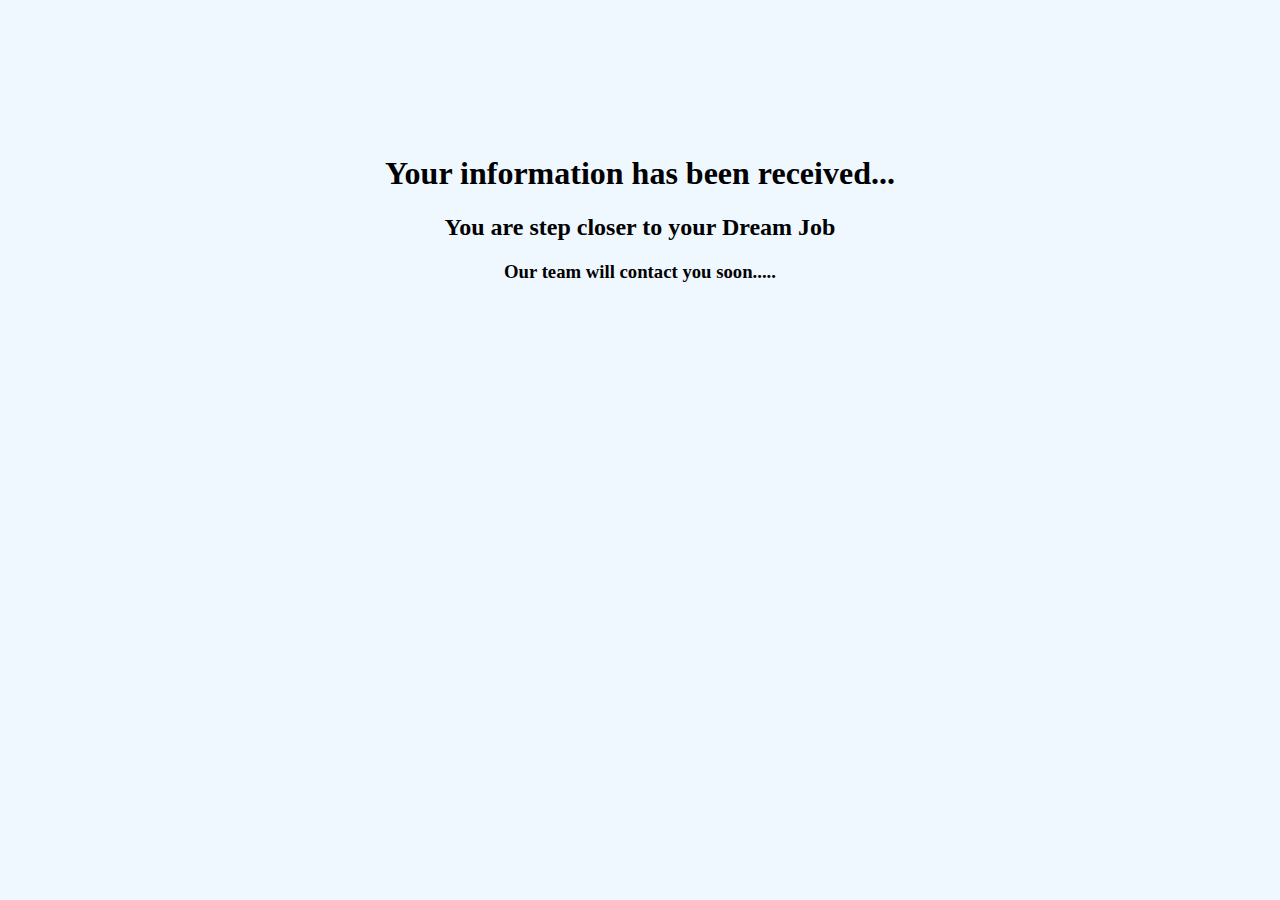
<file: videos/confirm.html>
<!DOCTYPE html>
<html lang="en">
<head>
    <link rel="icon" href="./images/tap.png" type="png">
</head>
<body bgcolor="aliceblue">
    <br><br><br><br><br><br><br>
    <center><header>
        <h1>Your information has been received...</h1>
    </header>
            <h2>You are step closer to your Dream Job</h2>
            <h3>Our team will contact you soon.....<h3>
</body>
</html>
</file>
<file: index.css>
header {
  border: 1px ridge black;
  padding: 5px;
  margin-bottom: 2px;
  border-radius: 5px;
  background-color: whitesmoke;
}
body {
  background-color: aliceblue;
}

a {
  text-decoration: none;
}

#headmail {
  margin-right: 5px;
}

#headutube {
  margin-right: 5px;
}

#headdiv {
  float: right;
}

nav {
  background-color: lightgray;
  display: flex;
  align-items: center;
  justify-content: space-between;
  padding: 10px 20px;
  font-family: Arial, Helvetica, sans-serif;
  border-radius: 5px;
}
nav:hover{
    transition: all .3s ease-in-out;
    box-shadow: 5px 5px 10px rgba(0, 0, 0, 0.5);
}
.navbar-list {
  list-style-type: none;
  margin: 0;
  padding: 0;
  display: flex;
}

.navbar-list li {
  margin: 0 15px;
}

.navbar-list li:hover{
    transition: all .3s ease-in-out;
    transform: scale(1.2);
   

}
.navbar-list a {
  text-decoration: none;
  color: rgb(16, 15, 15);
}



/* ------------------------------ */

#article {
  margin-top: 2px;
  border: 2px solid black;
  border-radius: 5px;
  font-family: "Franklin Gothic Medium", "Arial Narrow", Arial, sans-serif;
  font-size: large;
  height: 325px;
  background: rgb(25, 15, 135);
  background: linear-gradient(
    90deg,
    rgba(25, 15, 135, 0.8464635854341737) 0%,
    rgba(9, 121, 52, 0.8184523809523809) 47%,
    rgba(255, 226, 0, 0.644782913165266) 100%
  );
}

.arh2 {
  padding-left: 50px;
}

.learn {
  color: yellow;
}

#article p {
  padding-left: 50px;
  padding-right: 750px;
}

#democlass {
  color: black;
  margin-left: 50px;
  border: 2px ridge black;
  padding: 5px;
  border-radius: 4px;
  background-color: #f5deb3;
  box-shadow: 0 0 20px rgba(0, 0, 0, 0.4);
  transition: transform 0.2s ease, background-color 0.3s ease;
}

#democlass:hover {
  background-color: green;
  box-shadow: 0 0 40px rgba(0, 0, 0, 0.4);
  transform: scale(1.05);
}

#demovideo {
  border: 2px ridge black;
  padding: 5px;
  color: black;
  border-radius: 4px;
  background-color: aliceblue;
  box-shadow: 0 0 20px rgba(0, 0, 0, 0.4);
  transition: transform 0.2s ease, background-color 0.3s ease;
}

#demovideo:hover {
  background-color: lightgreen;
  box-shadow: 0 0 40px rgba(0, 0, 0, 0.4);
  transform: scale(1.05);
}

#article video {
  border-radius: 4px;
  border: 2px solid black;
  height: 300px;
  width: inherit;
  margin-left: 900px;
  margin-top: -145px;
  box-shadow: 0 0 20px rgba(0, 0, 0, 0.2);
  transition: box-shadow 0.3s ease;
}

#article video:hover {
  box-shadow: 0 0 40px rgba(0, 0, 0, 0.4);
}

#article1 table {
  width: 100%;
  border-collapse: collapse;
  background-color: #fff;
  border-radius: 10px;
  box-shadow: 0 0 20px rgba(0, 0, 0, 0.2);
  transition: box-shadow 0.3s ease;
}

#article1 table:hover {
  box-shadow: 0 0 40px rgba(0, 0, 0, 0.4);
}

#article1 table,
th,
td {
  border: 1px solid #ddd;
  padding: 10px;
  text-align: left;
}

#article1 {
  margin-top: 5px;
  font-family: "Lucida Sans", "Lucida Sans Regular", "Lucida Grande",
    "Lucida Sans Unicode", Geneva, Verdana, sans-serif;
  animation: tab 4s ease;
  animation-iteration-count: infinite;
}

@keyframes tab {
  0% {
    color: #00f;
  }
  50% {
    color: orange;
  }
  100% {
    color: green;
  }
}

#article2 {
  margin-top: 5px;
  border: 3px black solid;
  border-radius: 3px;
  width: inherit;
}

iframe {
  border-radius: 5px;
  box-shadow: 5px 5px 10px rgba(0, 0, 0, 0.5);
  padding: 10px;
  margin: 20px;
  background-color: #0d2d66;
}

iframe:hover{
    transform: scale(1.05);
    box-shadow: 5px 5px 10px rgba(0, 0, 0, 0.5);
}

#article3{
    display: flex;
    flex-direction: row;
    justify-content:space-around;
    border: 2px ridge black;
    border-radius: 3px;
    padding: 50px;
    margin-top: 10px;
    font-size: larger;
    font-family: Georgia, 'Times New Roman', Times, serif;
    animation: plc 5s;
    animation-iteration-count: infinite;
    box-shadow: 2px 2px 5px rgba(0, 0, 0, 0.5);
    font-weight: 900;
    
}

@keyframes plc{
    0%{color: violet;}
    14%{color: indigo;}
    28%{color: blue;}
    42%{color: green;}
    57%{color: yellow;}
    71%{color: orange;}
    85%{color: red;}
    100%{color: violet;}
}

.exp{
    justify-content: center;
    display: flex;
    font-family: 'Trebuchet MS', 'Lucida Sans Unicode', 'Lucida Grande', 'Lucida Sans', Arial, sans-serif;
    
}

.legend {
    box-shadow: 5px 5px 10px rgba(0, 0, 0, 0.4);
    width: 70%;
    border: 1px solid;
    border-radius: 8px;
    margin: 0;
    box-shadow: 5px 5px 10px rgba(0, 0, 0, 0.4);
}



.footermain{
    display: flex;
    justify-content: center;
    align-items: center;
    border: 2px solid black;
    border-radius: 3px;
    margin-top: 5px;
    box-shadow: 5px 5px 5px rgba(0, 0, 0, 0.4);
}

.footer svg{
    transition: transform 0.2s;
}

.footer svg:hover{
    transform: scale(1.5);
}
</file>
